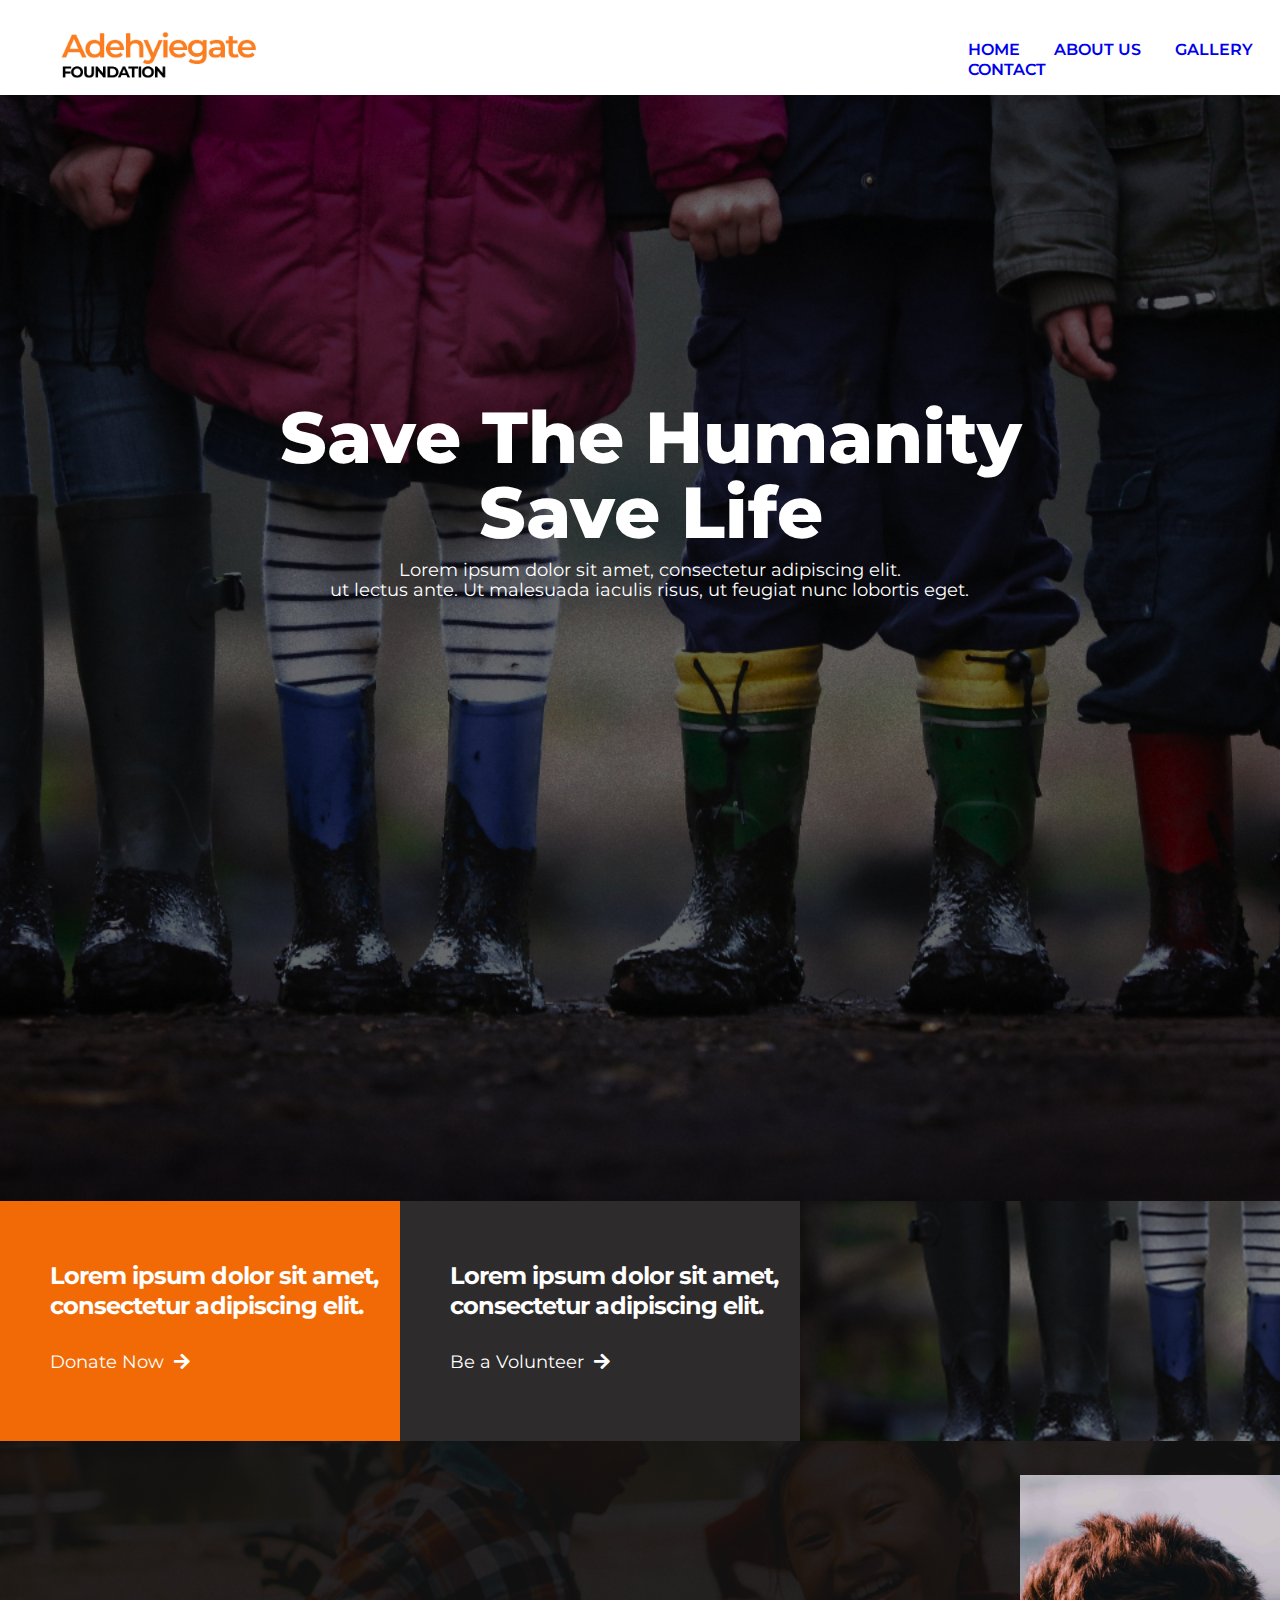
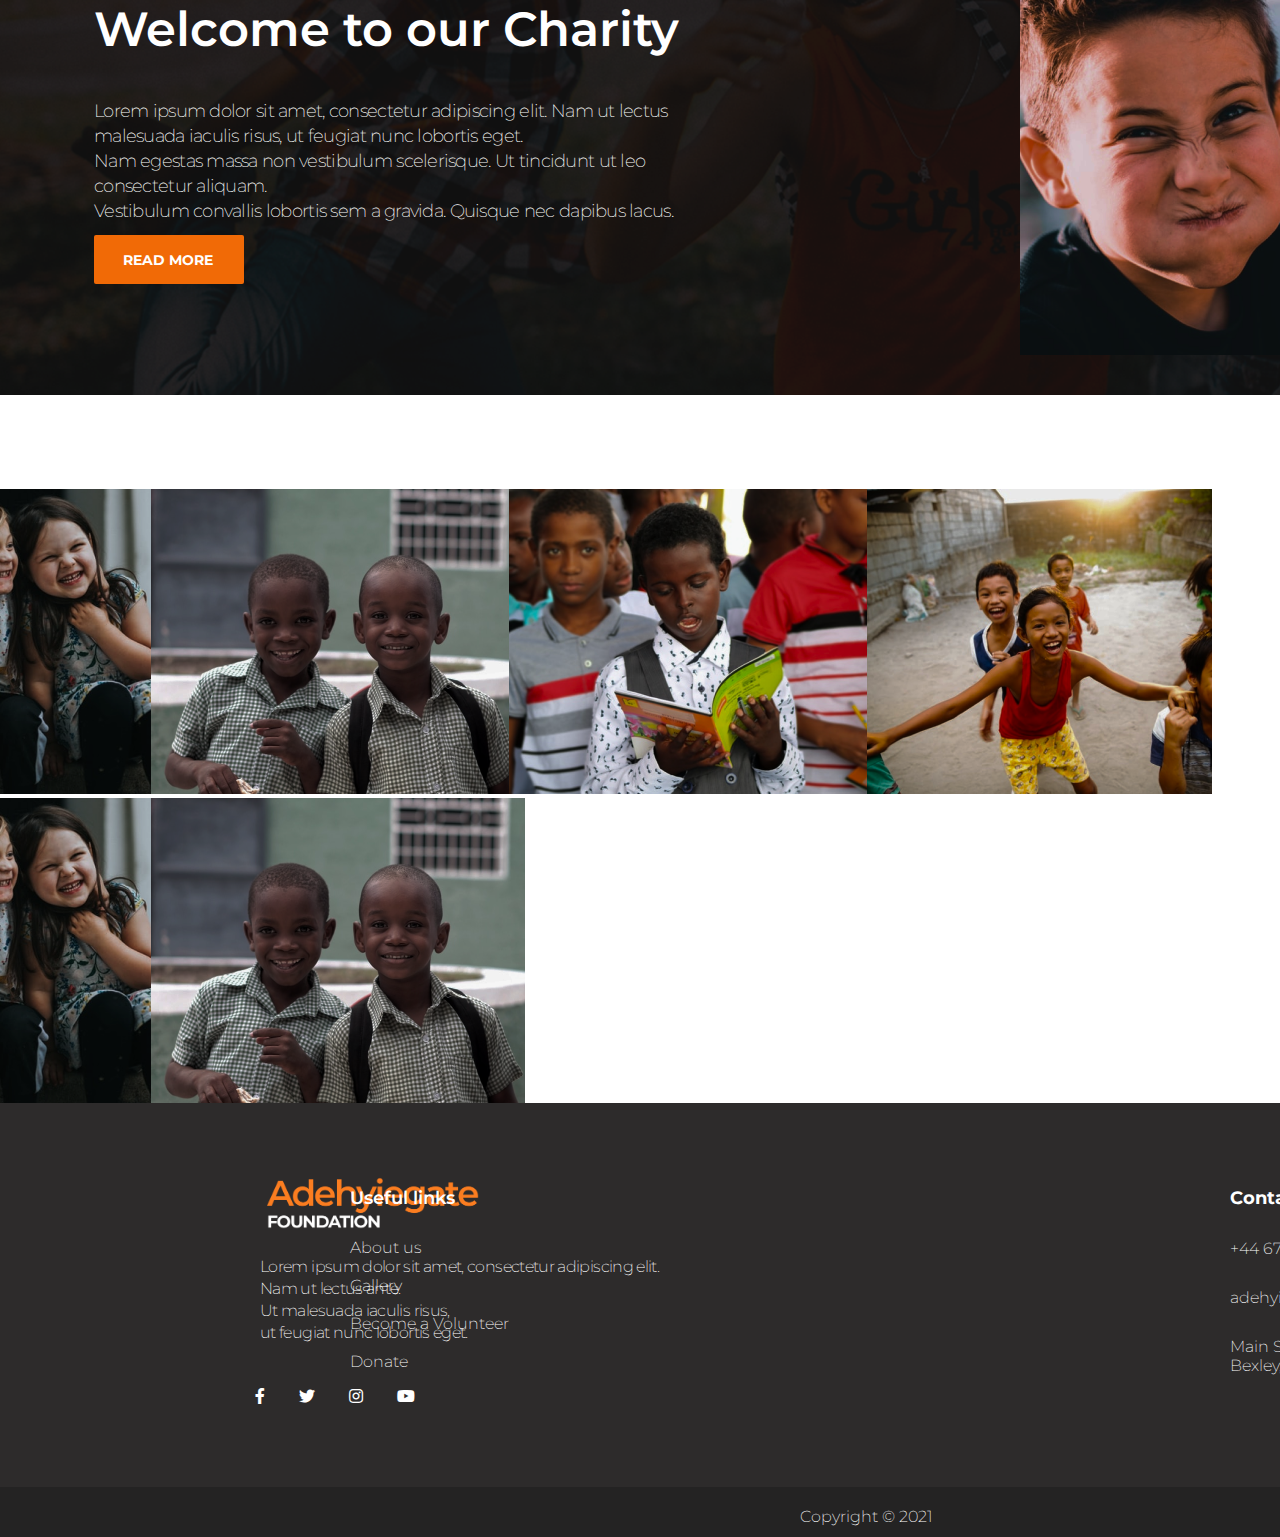
<file: index.html>
<!DOCTYPE html>
<html lang="en">

<head>
    <meta http-equiv="Content-Type" content="text/html; charset=utf-8" />
    <meta name="description" content="" />
    <meta name="author" content="" />
    <meta name="viewport" content="user-scalable=no, initial-scale=1.0, maximum-scale=1.0, minimum-scale=1.0, width=device-width" />
    <title></title>
    <link href="css/style.css" rel="stylesheet" />
    <link rel="stylesheet" href="css/all.min.css">
    <link href="https://fonts.googleapis.com/css2?family=Montserrat:wght@200;400;500;600&display=swap" rel="stylesheet">
</head>

<body>
    <div id="header">
        <div class="header-logo">
            <img src="/images/AF LOGO.png" alt=""></img>
        </div>
        <div id="nav-bar">
            <!-- <div class="menu"><i class="fas fa-bars"></i></div> -->
            <ul class="nav-bar-items">
                <a href="index.html">
                    <li>HOME</li>
                </a>
                <a href="about.html">
                    <li>ABOUT US</li>
                </a>
                <a href="gallery.html">
                    <li>GALLERY</li>
                </a>
                <a href="contact.html">
                    <li>CONTACT</li>
                </a>
            </ul>
        </div>
    </div>

    <div id="banner">
        <div class="banner-content">
            <h1>Save The Humanity <br> Save Life</h1>
            <p>Lorem ipsum dolor sit amet, consectetur adipiscing elit.<br> ut lectus ante. Ut malesuada iaculis risus, ut feugiat nunc lobortis eget. </p>
            <img src="/images/bg.png" alt=""></img>
        </div>

    </div>
    <div id="mid-banner">
        <div class="box-1">
            <h1>Lorem ipsum dolor sit amet, consectetur adipiscing elit.</h1>
            <a href="donate.html">
                <h2>Donate Now<i class="fas fa-arrow-right"></i></h2>
            </a>
        </div>
        <div class="box-2">
            <h1>Lorem ipsum dolor sit amet, consectetur adipiscing elit.</h1>
            <a href="volunteer.html">
                <h2>Be a Volunteer<i class="fas fa-arrow-right"></i></h2>
            </a>
        </div>
        <div class="box-3">
            <img src="/images/small_bg.png" alt=""></img>
        </div>
    </div>
    <div id="mid-section">
        <div class="mid-section-content">
            <img src="/images/in_bg.png" alt=""></img>
        </div>
        <div class="mid-section-text">
            <h1>Welcome to our Charity</h1>
            <p>Lorem ipsum dolor sit amet, consectetur adipiscing elit. Nam ut lectus <br> malesuada iaculis risus, ut feugiat nunc lobortis eget.
                <br>Nam egestas massa non vestibulum scelerisque. Ut tincidunt ut leo consectetur aliquam. <br>Vestibulum convallis lobortis sem a gravida. Quisque nec dapibus lacus. </p>
        </div>
        <div class="read-more-button">
            <a href="">READ MORE</a>
        </div>
    </div>
    <div id="gallery">
        <div class="gallery-holder">
            <img src="/images/1.png" alt=""></img>
            <img src="/images/2.png" alt=""></img>
            <img src="/images/3.png" alt=""></img>
            <img src="/images/4.png" alt=""></img>
            <img src="/images/1.png" alt=""></img>
            <img src="/images/2.png" alt=""></img>
        </div>
    </div>

    <div id="footer">
        <div class="footer-content">
            <img src="/images/AF LOGO 1.png" alt=""></img>
            <p>Lorem ipsum dolor sit amet, consectetur adipiscing elit.<br> Nam ut lectus ante.<br> Ut malesuada iaculis risus, <br>ut feugiat nunc lobortis eget.</p>
        </div>
        <div class="footer-social">
            <a href=""><i class="fab fa-facebook-f"></i></a>
            <a href=""><i class="fab fa-twitter"></i></a>
            <a href=""><i class="fab fa-instagram"></i></a>
            <a href=""><i class="fab fa-youtube"></i></a>
        </div>
        <div id="links">
            <h1>Useful links</h1>
            <ul class="link-items">
                <a href="about.html">
                    <li>About us</li>
                </a>
                <a href="gallery.html">
                    <li>Gallery</li>
                </a>
                <a href="volunteer.html">
                    <li>Become a Volunteer</li>
                </a>
                <a href="donate.html">
                    <li>Donate</li>
                </a>
            </ul>
        </div>
        <div id="contact">
            <h1>Contact</h1>
            <div class="contact-items">
                <p>+44 6789 0000 11 781</p>
                <p>adehyiegate@gmail.com</p>
                <p>Main Str. no 67-687,<br> Bexley, Greenwich</p>
            </div>
        </div>
        <div class="copyright">
            <h1>Copyright © 2021</h1>
        </div>
    </div>


</body>

</html>
</file>
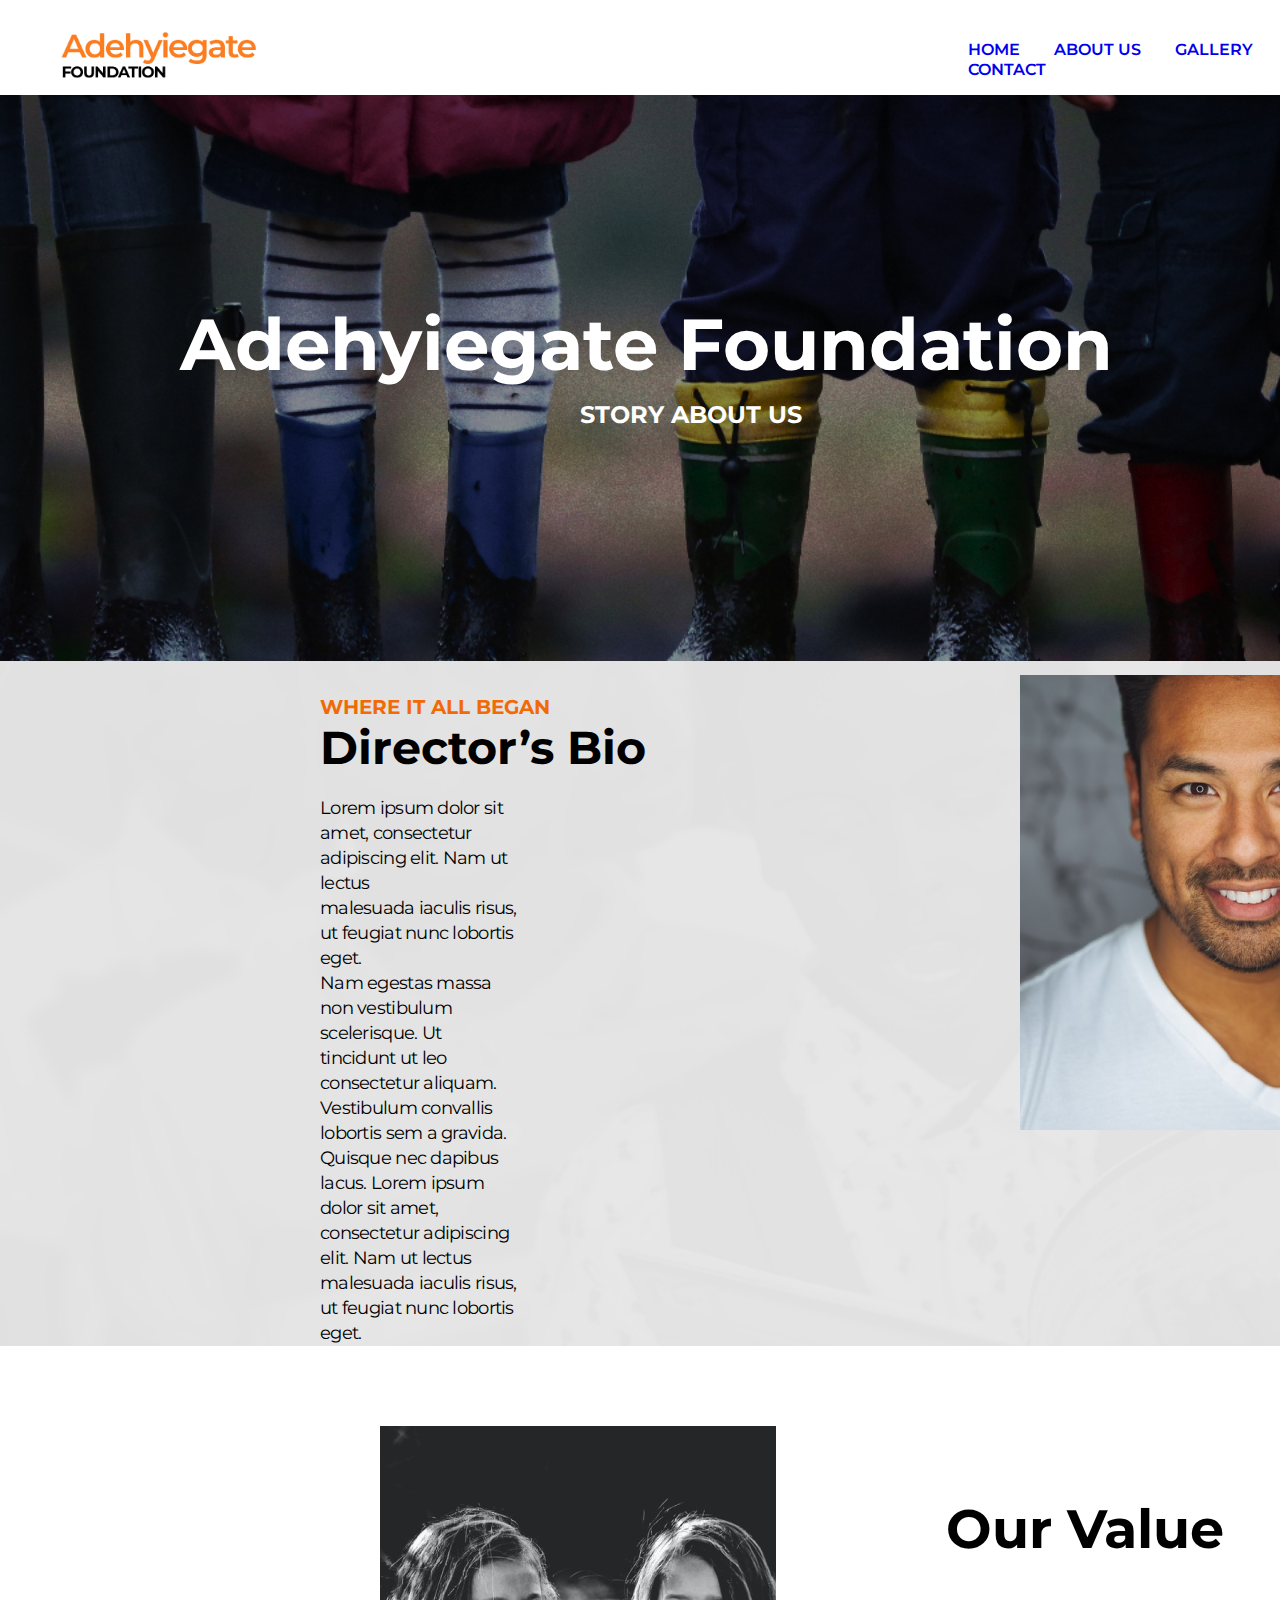
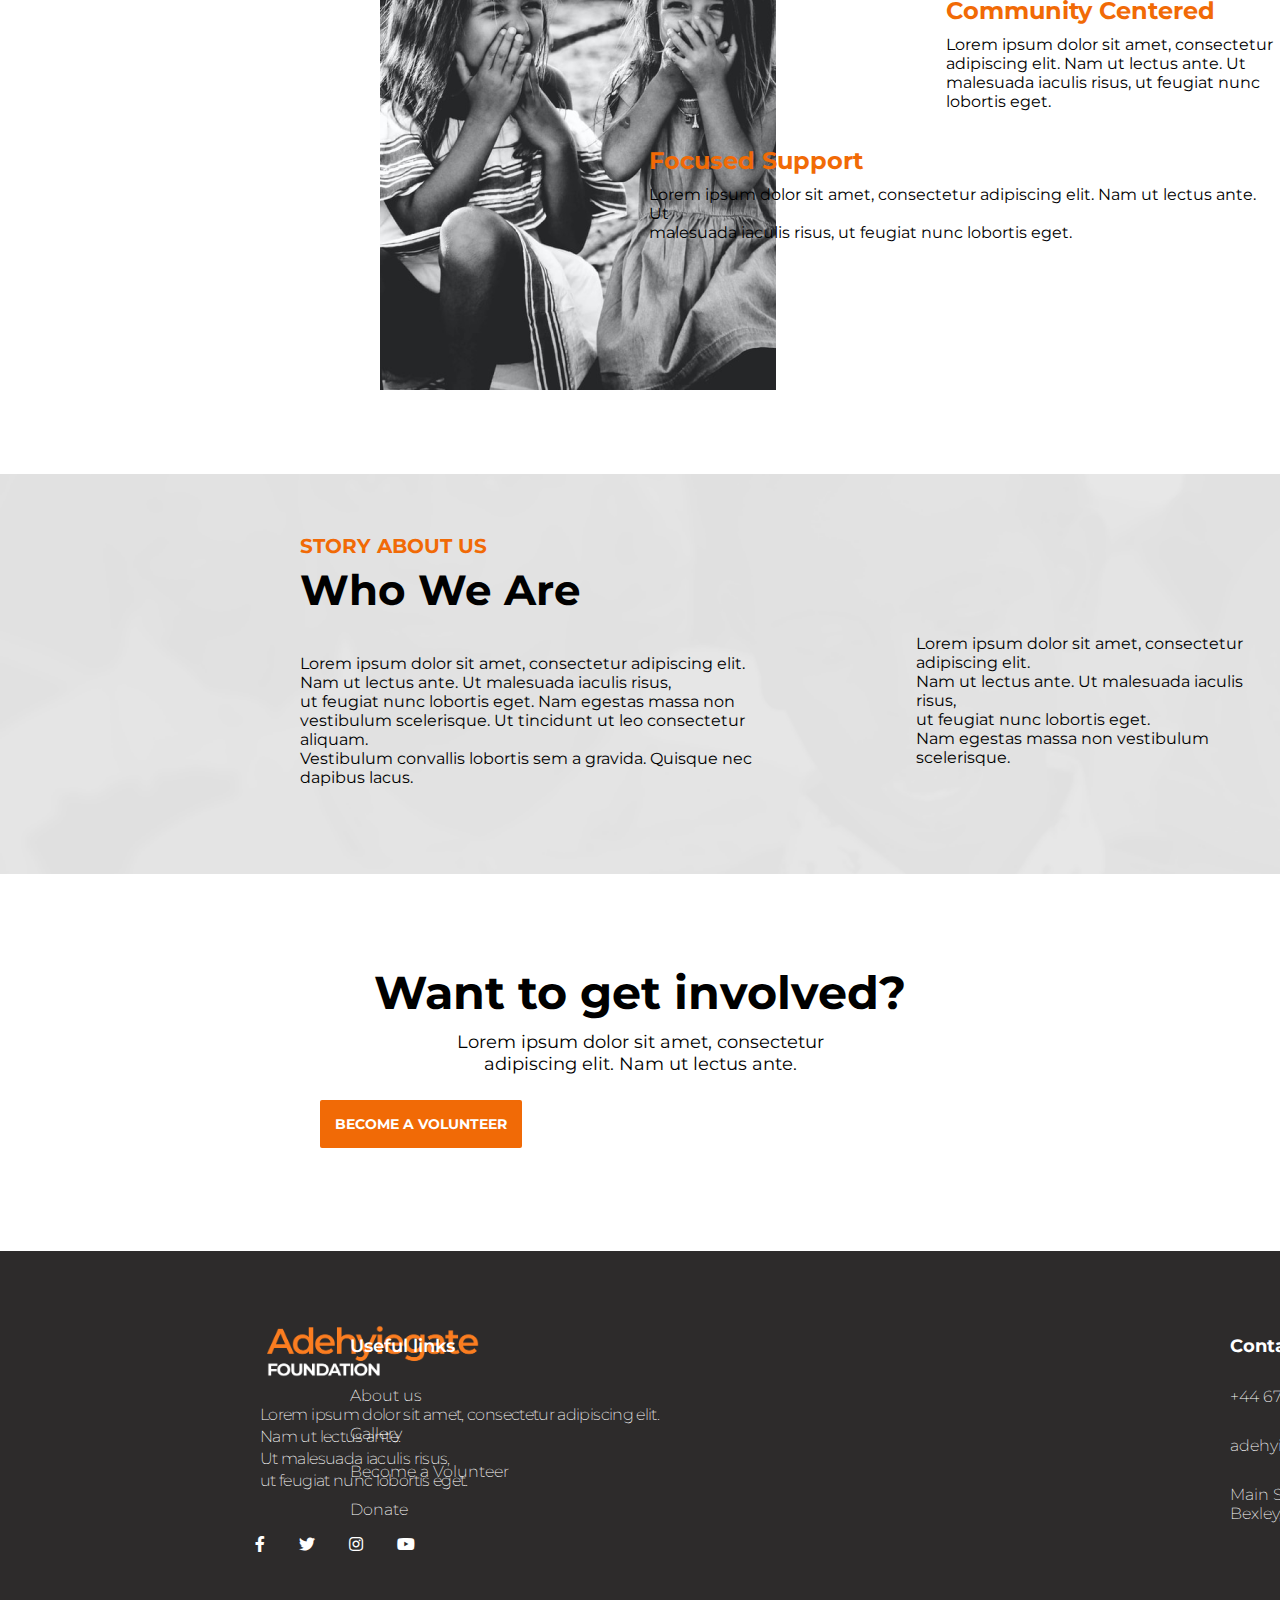
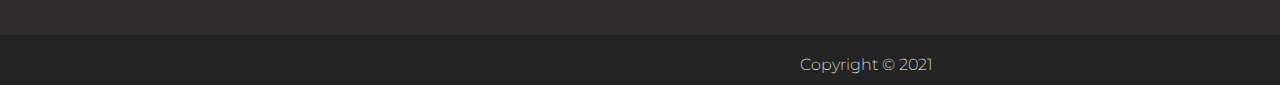
<file: about.html>
<!DOCTYPE html>
<html lang="en">

<head>
    <meta http-equiv="Content-Type" content="text/html; charset=utf-8" />
    <meta name="description" content="" />
    <meta name="author" content="" />
    <meta name="viewport" content="user-scalable=no, initial-scale=1.0, maximum-scale=1.0, minimum-scale=1.0, width=device-width" />
    <title></title>
    <link href="css/style.css" rel="stylesheet" />
    <link rel="stylesheet" href="css/all.min.css">
    <link href="https://fonts.googleapis.com/css2?family=Montserrat:wght@200;400;500;600&display=swap" rel="stylesheet">
</head>

<body>
    <div id="header">
        <div class="header-logo">
            <img src="/images/AF LOGO.png" alt=""></img>
        </div>
        <div id="nav-bar">
            <!-- <i class="fas fa-bars"></i> -->
            <ul class="nav-bar-items">
                <a href="index.html">
                    <li>HOME</li>
                </a>
                <a href="about.html">
                    <li>ABOUT US</li>
                </a>
                <a href="gallery.html">
                    <li>GALLERY</li>
                </a>
                <a href="contact.html">
                    <li>CONTACT</li>
                </a>
            </ul>
        </div>
    </div>

    <div id="banner">
        <div class="about-content">
            <h1>Adehyiegate Foundation</h1>
            <p>STORY ABOUT US</p>
            <img src="/images/about cover.png" alt=""></img>
        </div>
    </div>
    <div id="about-mid-section">
        <div class="about-mid-section-content">
            <img src="/images/director image.png" alt="">
        </div>
        <div class="about-mid-section-text">
            <h1>WHERE IT ALL BEGAN</h1>
            <h2>Director’s Bio</h2>
            <p>Lorem ipsum dolor sit amet, consectetur adipiscing elit. Nam ut lectus <br> malesuada iaculis risus, ut feugiat nunc lobortis eget.
                <br>Nam egestas massa non vestibulum scelerisque. Ut tincidunt ut leo consectetur aliquam. <br>Vestibulum convallis lobortis sem a gravida. Quisque nec dapibus lacus. Lorem ipsum dolor sit amet, consectetur adipiscing elit. Nam ut lectus
                <br> malesuada iaculis risus, ut feugiat nunc lobortis eget.
            </p>
        </div>
    </div>
    <div id="values">
        <div class="values-content">
            <img src="/images/value.png" alt="">
        </div>
        <div class="values-content-text">
            <h1>Our Value</h1>
        </div>
        <div class="values-content-text-1">
            <h1>Community Centered</h1>
            <p>Lorem ipsum dolor sit amet, consectetur adipiscing elit. Nam ut lectus ante. Ut <br>malesuada iaculis risus, ut feugiat nunc lobortis eget. </p>
        </div>
        <div class="values-content-text-2">
            <h1>Focused Support</h1>
            <p>Lorem ipsum dolor sit amet, consectetur adipiscing elit. Nam ut lectus ante. Ut <br>malesuada iaculis risus, ut feugiat nunc lobortis eget. </p>
        </div>
    </div>
    <div id="story">
        <div class="story-content">
            <h1>STORY ABOUT US</h1>
            <h2>Who We Are</h2>
        </div>
        <div class="story-content-text-1">
            <p>Lorem ipsum dolor sit amet, consectetur adipiscing elit. <br>Nam ut lectus ante. Ut malesuada iaculis risus, <br>ut feugiat nunc lobortis eget. Nam egestas massa non <br>vestibulum scelerisque. Ut tincidunt ut leo consectetur aliquam. <br>Vestibulum
                convallis lobortis sem a gravida. Quisque nec dapibus lacus. </p>
        </div>
        <div class="story-content-text-2">
            <p>Lorem ipsum dolor sit amet, consectetur adipiscing elit. <br>Nam ut lectus ante. Ut malesuada iaculis risus,<br> ut feugiat nunc lobortis eget. <br>Nam egestas massa non vestibulum scelerisque.</p>
        </div>
    </div>

    <div id=volunteer>
        <div class="volunteer-content">
            <h1>Want to get involved? </h1>
            <p>Lorem ipsum dolor sit amet, consectetur <br>adipiscing elit. Nam ut lectus ante. </p>
        </div>
        <div class="button">
            <a href="volunteer.html">BECOME A VOLUNTEER</a>
        </div>
    </div>
    <div id="footer">
        <div class="footer-content">
            <img src="/images/AF LOGO 1.png" alt=""></img>
            <p>Lorem ipsum dolor sit amet, consectetur adipiscing elit.<br> Nam ut lectus ante.<br> Ut malesuada iaculis risus, <br>ut feugiat nunc lobortis eget.</p>
        </div>
        <div class="footer-social">
            <a href=""><i class="fab fa-facebook-f"></i></a>
            <a href=""><i class="fab fa-twitter"></i></a>
            <a href=""><i class="fab fa-instagram"></i></a>
            <a href=""><i class="fab fa-youtube"></i></a>
        </div>
        <div id="links">
            <h1>Useful links</h1>
            <ul class="link-items">
                <a href="about.html">
                    <li>About us</li>
                </a>
                <a href="gallery.html">
                    <li>Gallery</li>
                </a>
                <a href="volunteer.html">
                    <li>Become a Volunteer</li>
                </a>
                <a href="donate.html">
                    <li>Donate</li>
                </a>
            </ul>
        </div>
        <div id="contact">
            <h1>Contact</h1>
            <div class="contact-items">
                <p>+44 6789 0000 11 781</p>
                <p>adehyiegate@gmail.com</p>
                <p>Main Str. no 67-687,<br> Bexley, Greenwich</p>
            </div>
        </div>
        <div class="copyright">
            <h1>Copyright © 2021</h1>
        </div>
    </div>
</body>

</html>
</file>
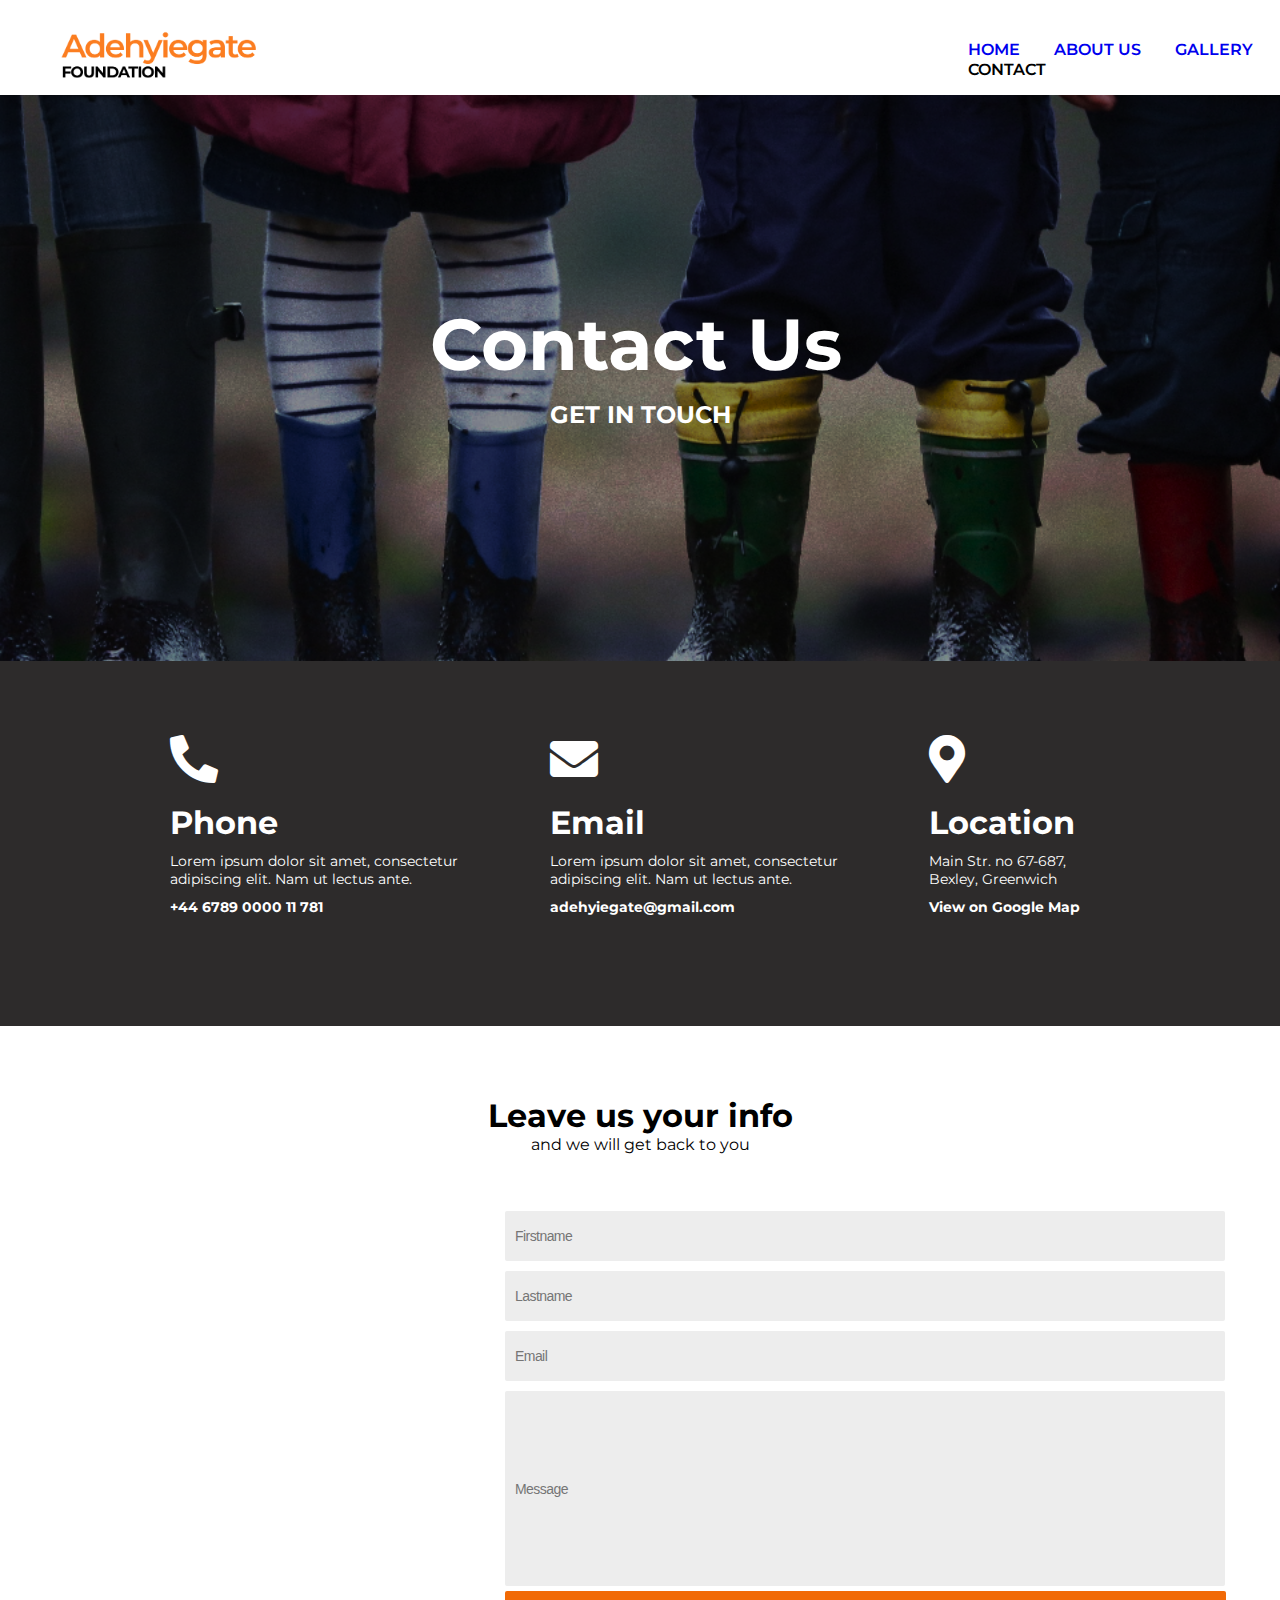
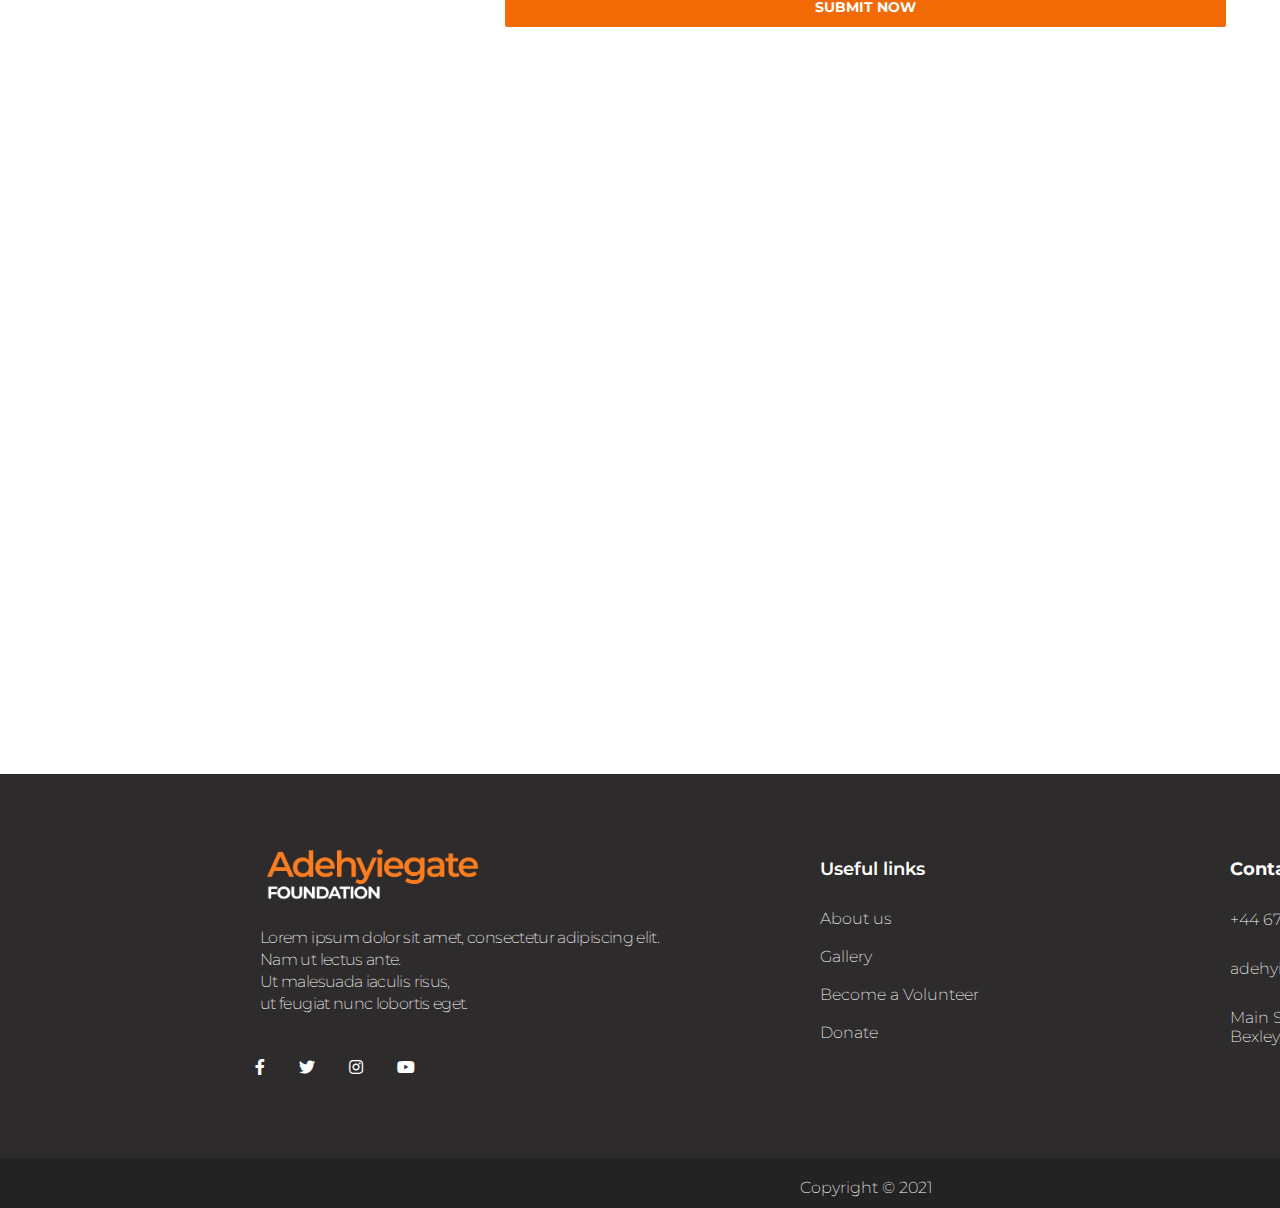
<file: contact.html>
<!DOCTYPE html>
<html lang="en">

<head>
    <meta http-equiv="Content-Type" content="text/html; charset=utf-8" />
    <meta name="description" content="" />
    <meta name="author" content="" />
    <meta name="viewport" content="user-scalable=no, initial-scale=1.0, maximum-scale=1.0, minimum-scale=1.0, width=device-width" />
    <title></title>
    <link href="css/style.css" rel="stylesheet" />
    <link rel="stylesheet" href="css/all.min.css">
    <link href="https://fonts.googleapis.com/css2?family=Montserrat:wght@200;400;500;600&display=swap" rel="stylesheet">
</head>

<body>
    <div id="header">
        <div class="header-logo">
            <img src="/images/AF LOGO.png" alt=""></img>
        </div>
        <div id="nav-bar">
            <!-- <i class="fas fa-bars"></i> -->
            <ul class="nav-bar-items">
                <a href="index.html">
                    <li>HOME</li>
                </a>
                <a href="about.html">
                    <li>ABOUT US</li>
                </a>
                <a href="gallery.html">
                    <li>GALLERY</li>
                </a>
                <a href="">
                    <li>CONTACT</li>
                </a>
            </ul>
        </div>
    </div>

    <div id="banner">
        <div class="contact-content">
            <h1>Contact Us</h1>
            <p>GET IN TOUCH</p>
            <img src="/images/about cover.png" alt=""></img>
        </div>
    </div>
    <div id="contact-card">
        <div class="contact-card-content">
            <div class="phone-content">
                <i class="fas fa-phone-alt"></i>
                <h1>Phone</h1>
                <p>Lorem ipsum dolor sit amet, consectetur<br> adipiscing elit. Nam ut lectus ante. </p>
                <h2>+44 6789 0000 11 781</h2>
            </div>
            <div class="email-content">
                <i class="fas fa-envelope"></i>
                <h1>Email</h1>
                <p>Lorem ipsum dolor sit amet, consectetur<br> adipiscing elit. Nam ut lectus ante. </p>
                <h2>adehyiegate@gmail.com</h2>
            </div>
            <div class="location-content">
                <i class="fas fa-map-marker-alt"></i>
                <h1>Location</h1>
                <p>Main Str. no 67-687,<br> Bexley, Greenwich </p>
                <h2>View on Google Map</h2>
            </div>
        </div>
    </div>
    <div id="form">
        <div class="form-heading">
            <h1>Leave us your info</h1>
            <p>and we will get back to you</p>
        </div>
        <div class="form-controls">
            <input type="text" name="firstname" id="" placeholder="Firstname">
            <input type="text" name="lastname" id="" placeholder="Lastname">
            <input type="text" name="email" id="" placeholder="Email">
            <input type="textbox" name="message" id="" placeholder="Message">
            <a href="" class="submit-btn">SUBMIT NOW</a>
        </div>
    </div>
    <div id="map">
        <div class="map-holder">
            <iframe src="https://www.google.com/maps/embed?pb=!1m18!1m12!1m3!1d19875.24320008512!2d-0.012965001191724059!3d51.487427669364706!2m3!1f0!2f0!3f0!3m2!1i1024!2i768!4f13.1!3m3!1m2!1s0x47d8a9cea79975f3%3A0x1470a7a162e4ca6c!2sGreenwich%2C%20London%2C%20UK!5e0!3m2!1sen!2sgh!4v1622457104055!5m2!1sen!2sgh"
                width="1920" height="650" style="border:0;" allowfullscreen="" loading="lazy"></iframe>
            <div id="footer">
                <div class="footer-content">
                    <img src="/images/AF LOGO 1.png" alt=""></img>
                    <p>Lorem ipsum dolor sit amet, consectetur adipiscing elit.<br> Nam ut lectus ante.<br> Ut malesuada iaculis risus, <br>ut feugiat nunc lobortis eget.</p>
                </div>
                <div class="footer-social">
                    <a href=""><i class="fab fa-facebook-f"></i></a>
                    <a href=""><i class="fab fa-twitter"></i></a>
                    <a href=""><i class="fab fa-instagram"></i></a>
                    <a href=""><i class="fab fa-youtube"></i></a>
                </div>
                <div id="contact-links">
                    <h1>Useful links</h1>
                    <ul class="contact-link-items">
                        <a href="about.html">
                            <li>About us</li>
                        </a>
                        <a href="gallery.html">
                            <li>Gallery</li>
                        </a>
                        <a href="volunteer.html">
                            <li>Become a Volunteer</li>
                        </a>
                        <a href="donate.html">
                            <li>Donate</li>
                        </a>
                    </ul>
                </div>
                <div id="contact">
                    <h1>Contact</h1>
                    <div class="contact-items">
                        <p>+44 6789 0000 11 781</p>
                        <p>adehyiegate@gmail.com</p>
                        <p>Main Str. no 67-687,<br> Bexley, Greenwich</p>
                    </div>
                </div>
                <div class="copyright">
                    <h1>Copyright © 2021</h1>
                </div>
            </div>
        </div>

    </div>

</body>

</html>
</file>
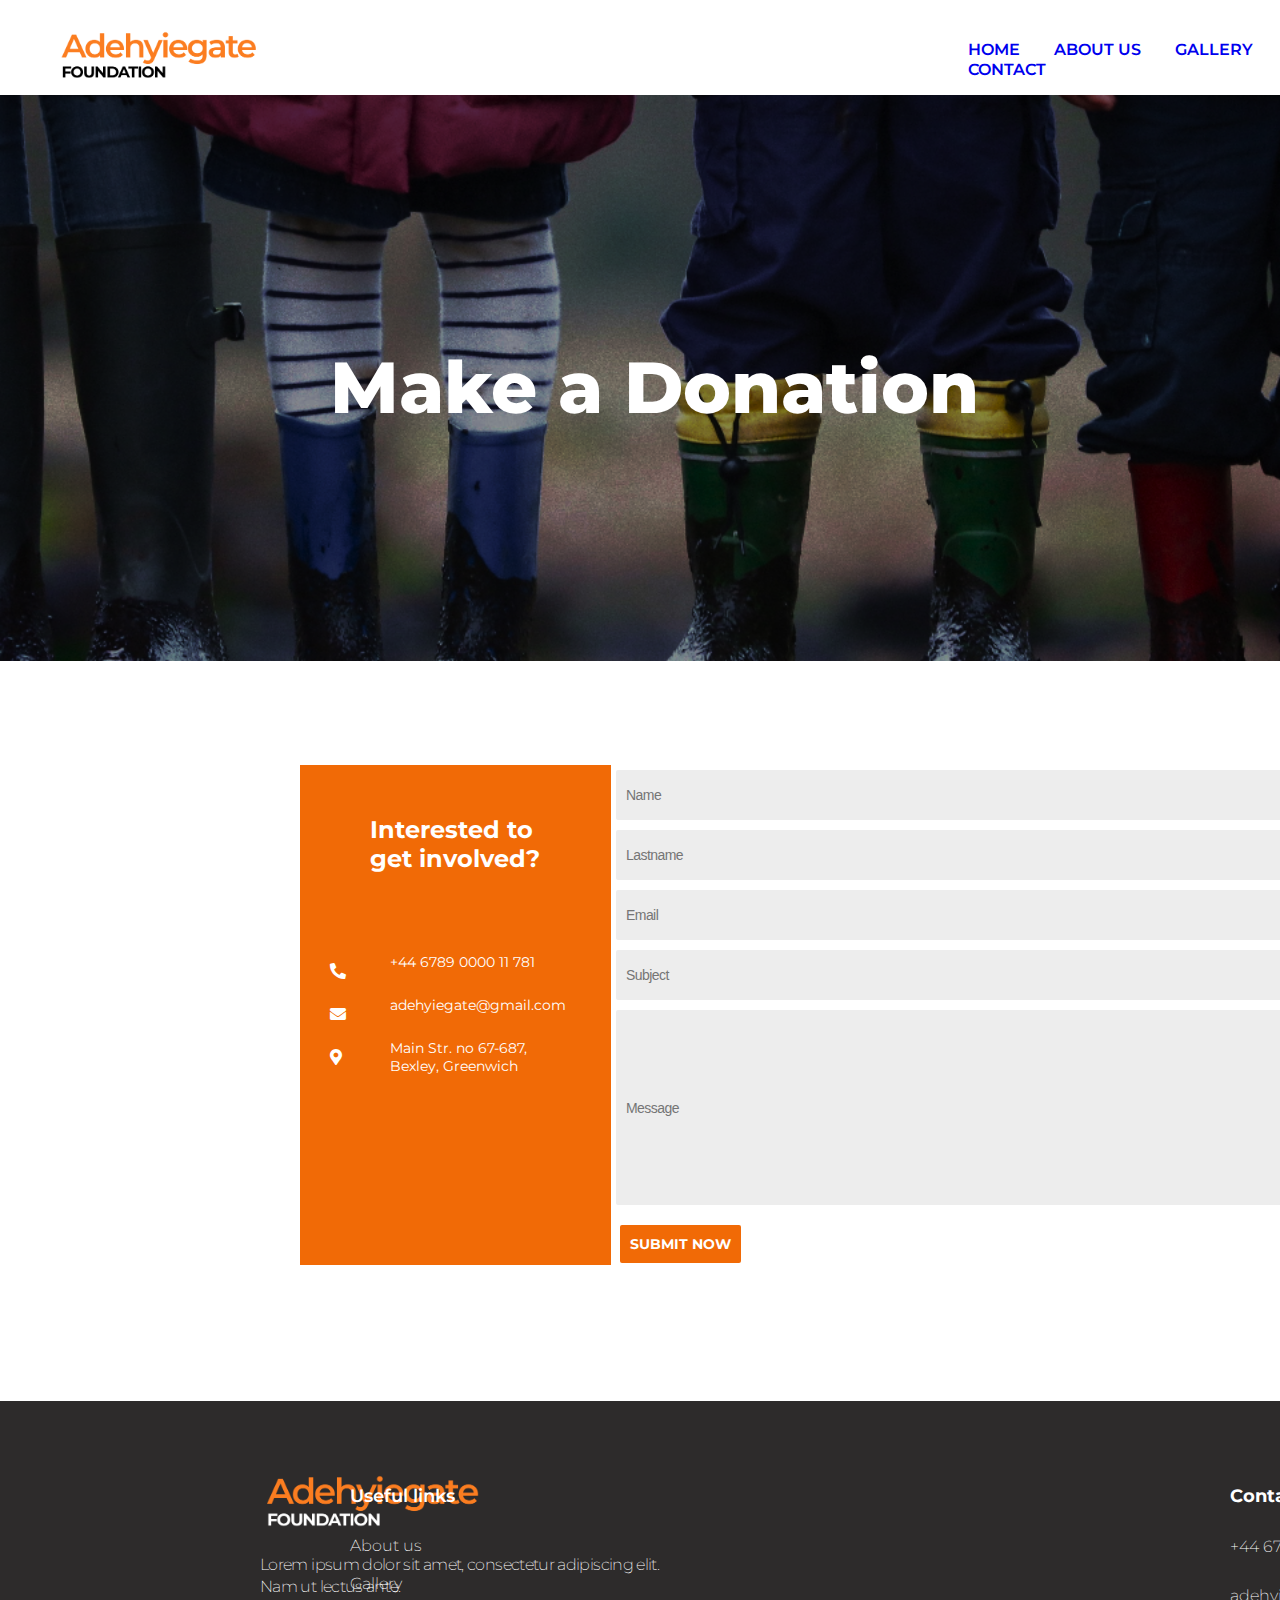
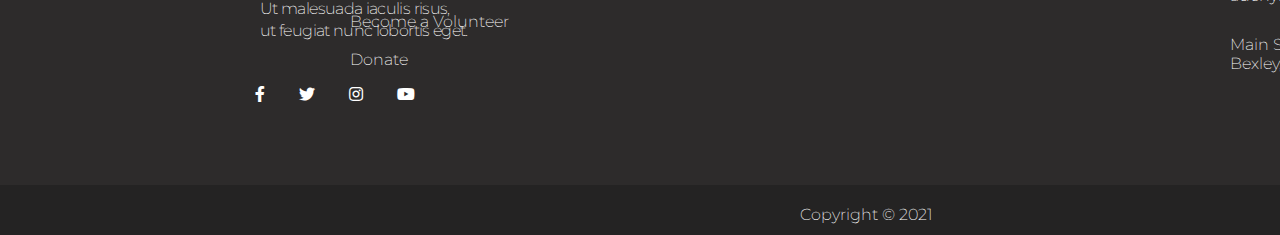
<file: donate.html>
<!DOCTYPE html>
<html lang="en">

<head>
    <meta http-equiv="Content-Type" content="text/html; charset=utf-8" />
    <meta name="description" content="" />
    <meta name="author" content="" />
    <meta name="viewport" content="user-scalable=no, initial-scale=1.0, maximum-scale=1.0, minimum-scale=1.0, width=device-width" />
    <title></title>
    <link href="css/style.css" rel="stylesheet" />
    <link rel="stylesheet" href="css/all.min.css">
    <link href="https://fonts.googleapis.com/css2?family=Montserrat:wght@200;400;500;600&display=swap" rel="stylesheet">
</head>

<body>
    <div id="header">
        <div class="header-logo">
            <img src="/images/AF LOGO.png" alt=""></img>
        </div>
        <div id="nav-bar">
            <!-- <i class="fas fa-bars"></i> -->
            <ul class="nav-bar-items">
                <a href="index.html">
                    <li>HOME</li>
                </a>
                <a href="about.html">
                    <li>ABOUT US</li>
                </a>
                <a href="gallery.html">
                    <li>GALLERY</li>
                </a>
                <a href="contact.html">
                    <li>CONTACT</li>
                </a>
            </ul>
        </div>
    </div>

    <div id="banner">
        <div class="donate-content">
            <h1>Make a Donation</h1>
            <img src="/images/about cover.png" alt=""></img>
        </div>
    </div>

    <div id="email-form">
        <div class="email-form-content-1">
            <h1>Interested to<br>get involved?</h1>
            <i class="fas fa-phone-alt fa"></i>
            <p>+44 6789 0000 11 781</p>
            <i class="fas fa-envelope fa"></i>
            <p>adehyiegate@gmail.com</p>
            <i class="fas fa-map-marker-alt fa"></i>
            <p>Main Str. no 67-687,<br> Bexley, Greenwich</p>
        </div>
        <div class="email-form-content-2">
            <input type="text" name="name" id="" placeholder="Name">
            <input type="text" name="lastname" id="" placeholder="Lastname">
            <input type="text" name="email" id="" placeholder="Email">
            <input type="text" name="subject" id="" placeholder="Subject">
            <input type="textbox" name="message" id="" placeholder="Message" class="input">

        </div>
        <a href="" class="email-btn">SUBMIT NOW</a>
    </div>
    <div id="footer">
        <div class="footer-content">
            <img src="/images/AF LOGO 1.png" alt=""></img>
            <p>Lorem ipsum dolor sit amet, consectetur adipiscing elit.<br> Nam ut lectus ante.<br> Ut malesuada iaculis risus, <br>ut feugiat nunc lobortis eget.</p>
        </div>
        <div class="footer-social">
            <a href=""><i class="fab fa-facebook-f"></i></a>
            <a href=""><i class="fab fa-twitter"></i></a>
            <a href=""><i class="fab fa-instagram"></i></a>
            <a href=""><i class="fab fa-youtube"></i></a>
        </div>
        <div id="links">
            <h1>Useful links</h1>
            <ul class="link-items">
                <a href="about.html">
                    <li>About us</li>
                </a>
                <a href="gallery.html">
                    <li>Gallery</li>
                </a>
                <a href="volunteer.html">
                    <li>Become a Volunteer</li>
                </a>
                <a href="donate.html">
                    <li>Donate</li>
                </a>
            </ul>
        </div>
        <div id="contact">
            <h1>Contact</h1>
            <div class="contact-items">
                <p>+44 6789 0000 11 781</p>
                <p>adehyiegate@gmail.com</p>
                <p>Main Str. no 67-687,<br> Bexley, Greenwich</p>
            </div>
        </div>
        <div class="copyright">
            <h1>Copyright © 2021</h1>
        </div>
    </div>

</body>

</html>
</file>
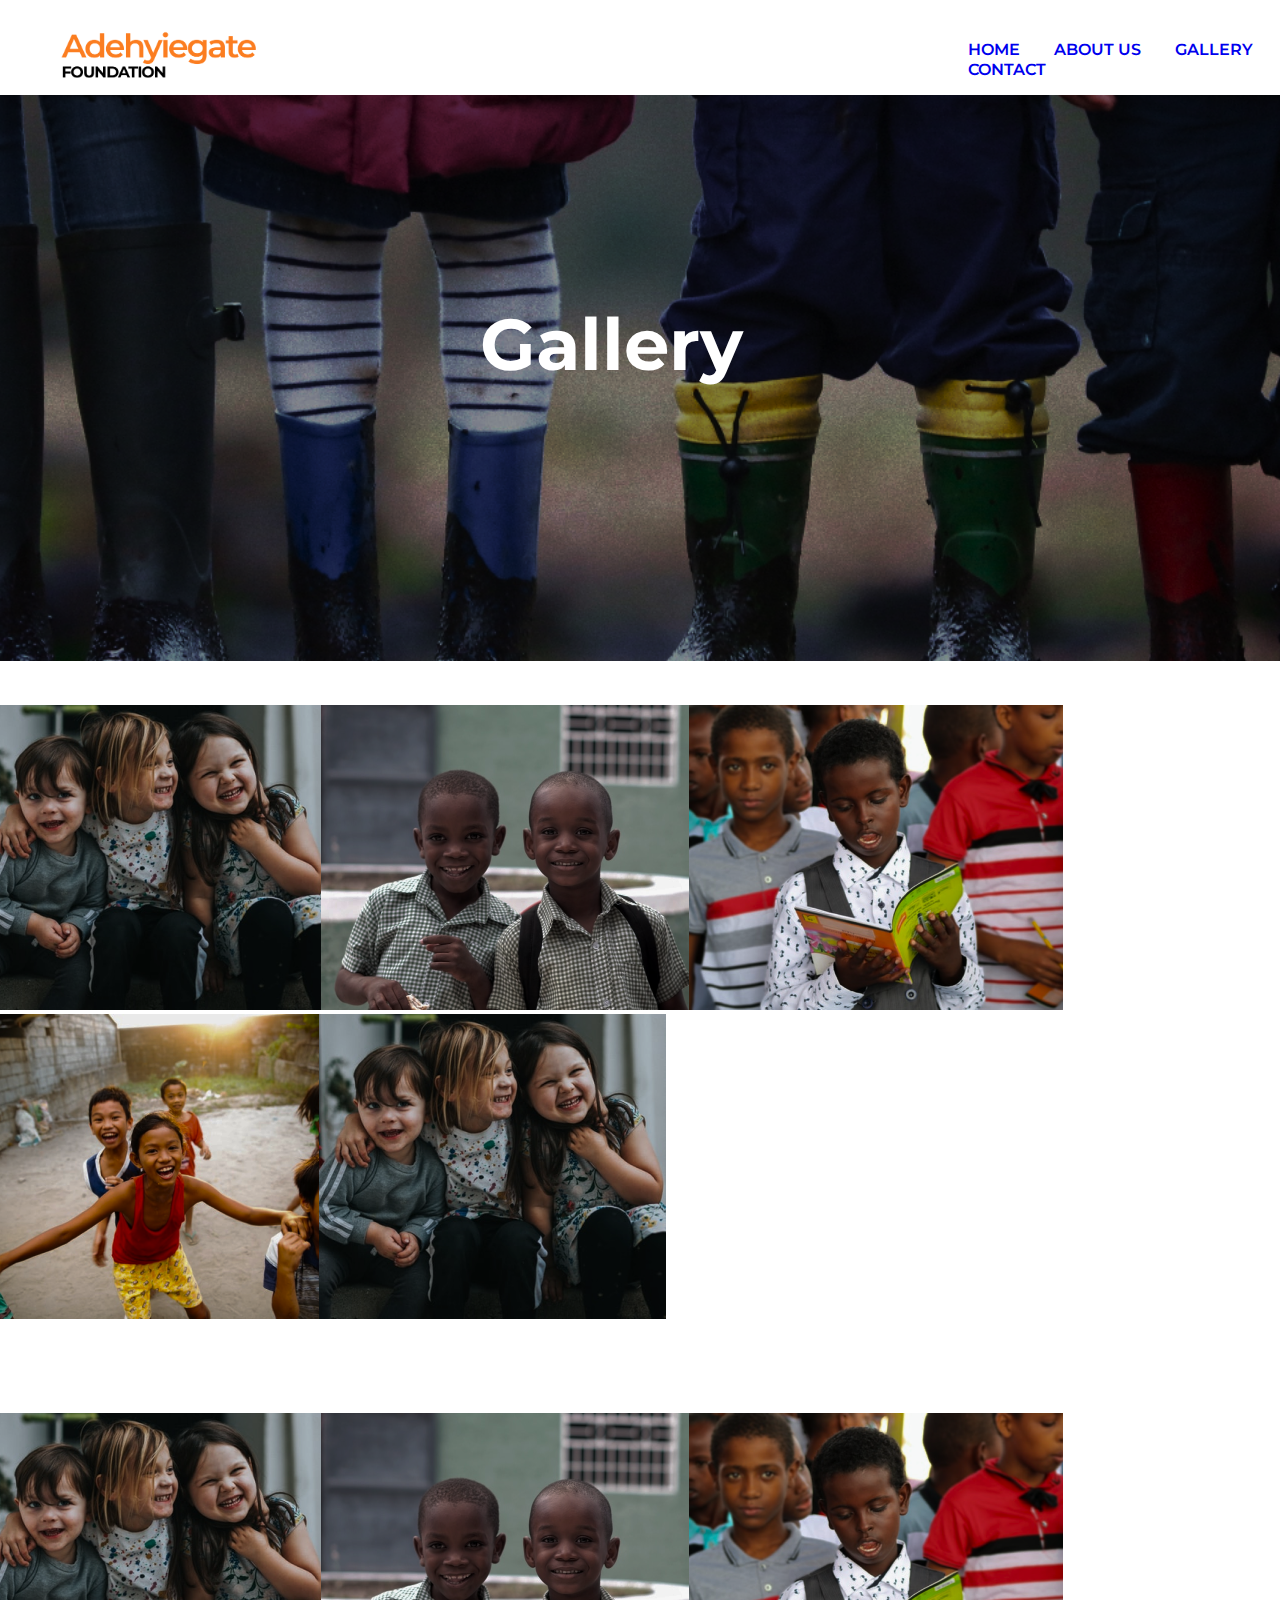
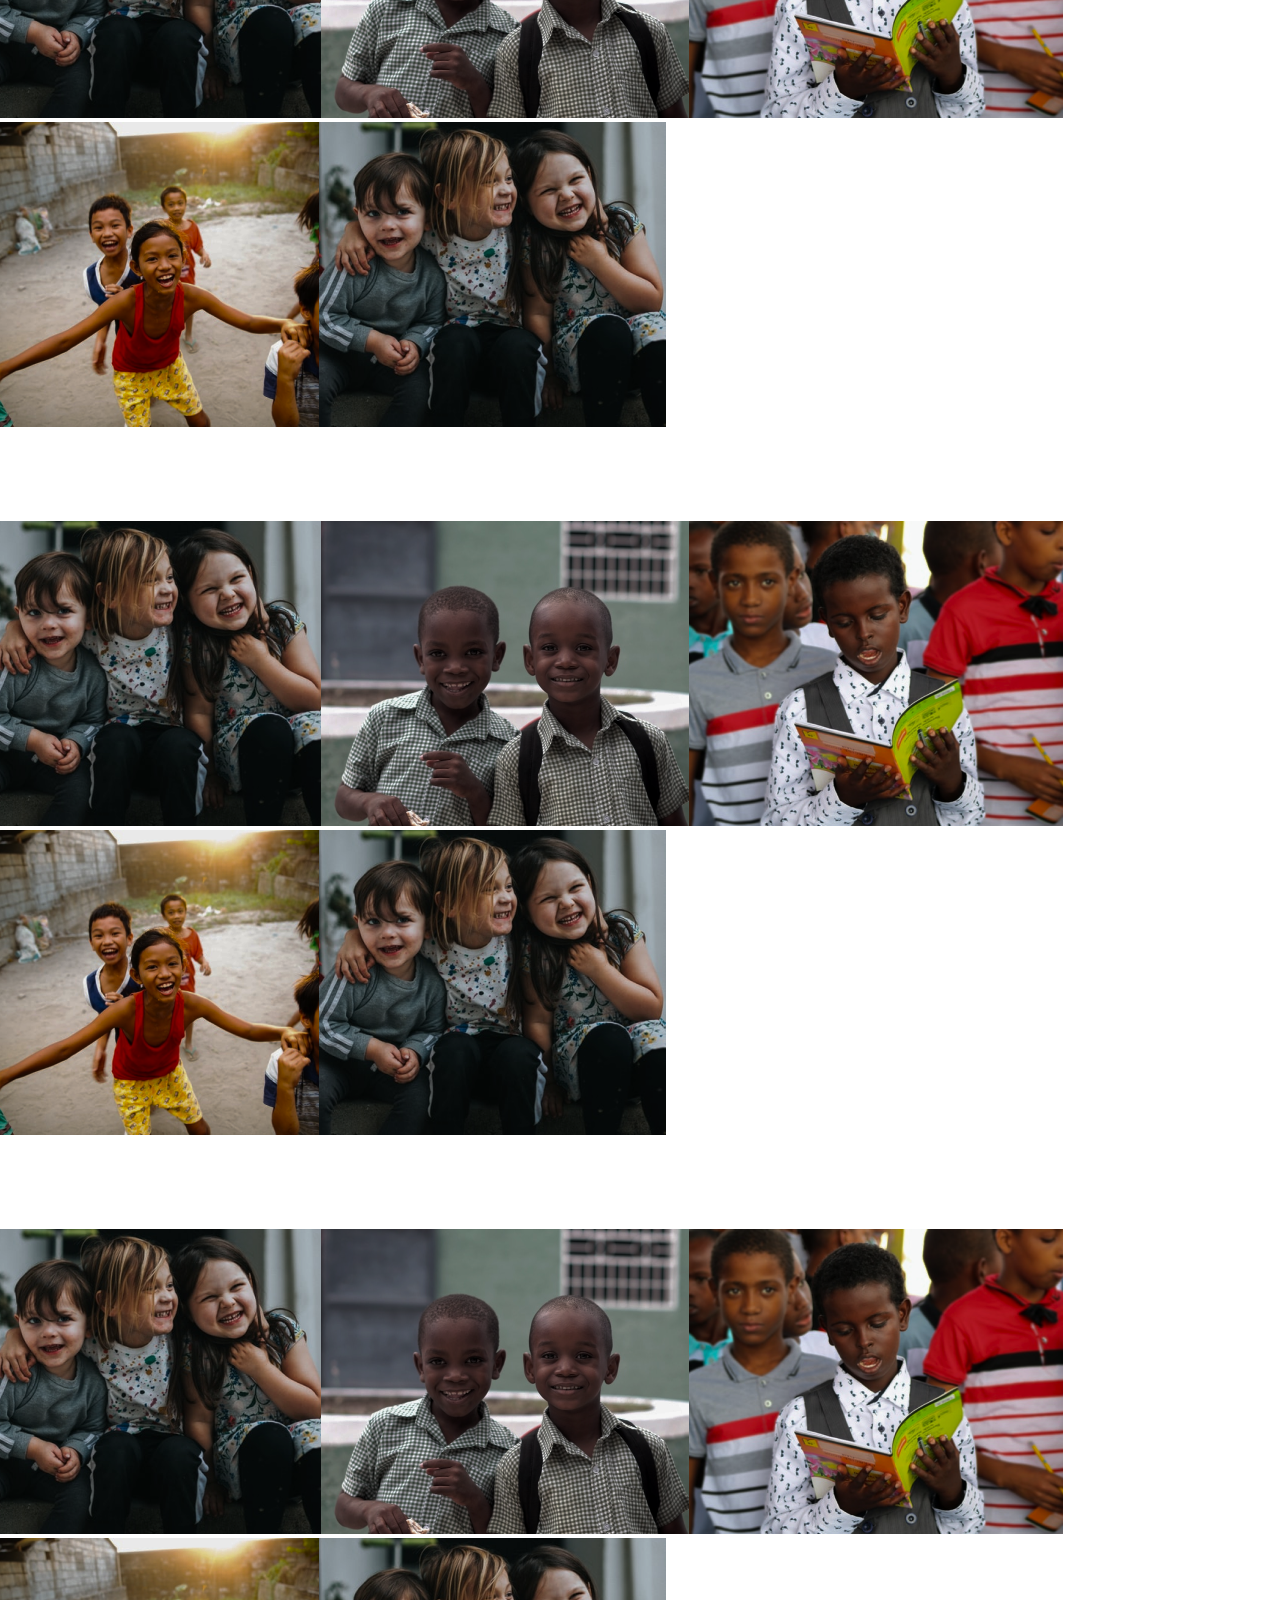
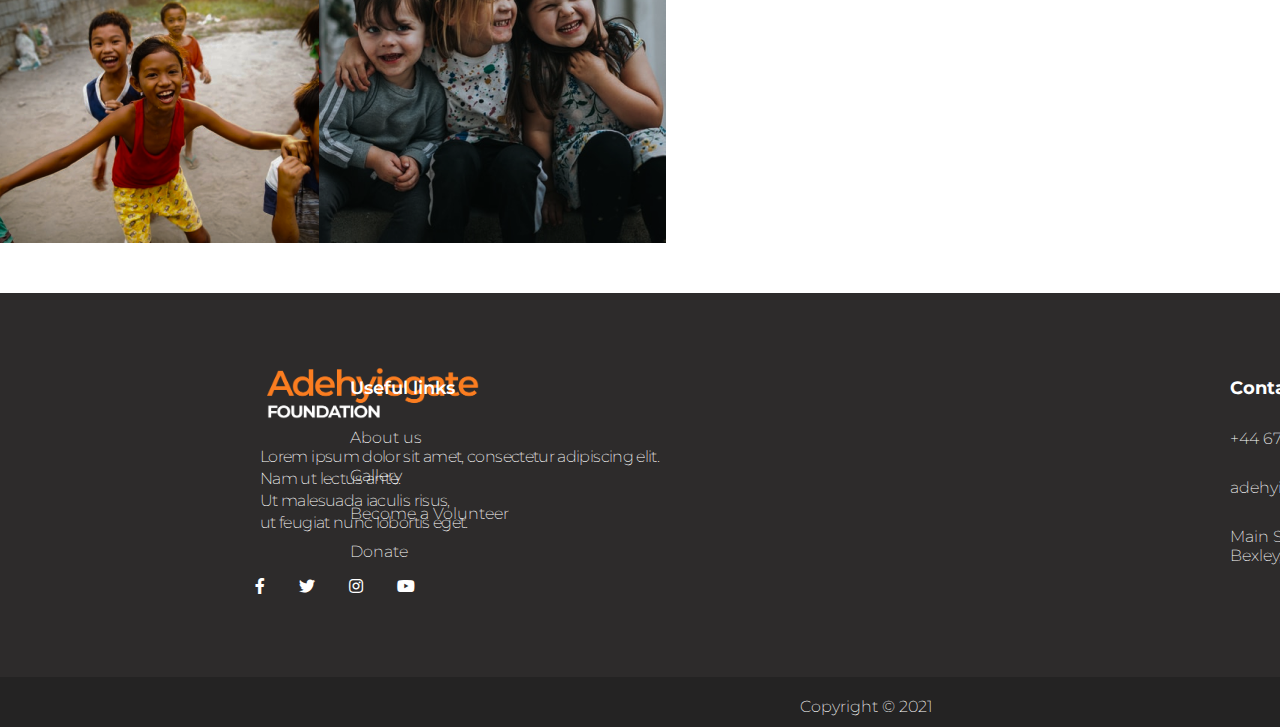
<file: gallery.html>
<!DOCTYPE html>
<html lang="en">

<head>
    <meta http-equiv="Content-Type" content="text/html; charset=utf-8" />
    <meta name="description" content="" />
    <meta name="author" content="" />
    <meta name="viewport" content="user-scalable=no, initial-scale=1.0, maximum-scale=1.0, minimum-scale=1.0, width=device-width" />
    <title></title>
    <link href="css/style.css" rel="stylesheet" />
    <link rel="stylesheet" href="css/all.min.css">
    <link href="https://fonts.googleapis.com/css2?family=Montserrat:wght@200;400;500;600&display=swap" rel="stylesheet">
</head>

<body>
    <div id="header">
        <div class="header-logo">
            <img src="/images/AF LOGO.png" alt=""></img>
        </div>
        <div id="nav-bar">
            <!-- <i class="fas fa-bars"></i> -->
            <ul class="nav-bar-items">
                <a href="index.html">
                    <li>HOME</li>
                </a>
                <a href="about.html">
                    <li>ABOUT US</li>
                </a>
                <a href="gallery.html">
                    <li>GALLERY</li>
                </a>
                <a href="contact.html">
                    <li>CONTACT</li>
                </a>
            </ul>
        </div>
    </div>
    <div id="banner">
        <div class="gallery-content">
            <h1>Gallery</h1>
            <img src="/images/about cover.png" alt=""></img>
        </div>
    </div>
    <div id="images">
        <div class="images-holder">
            <img src="/images/1.png" alt="">
            <img src="/images/2.png" alt="">
            <img src="/images/3.png" alt="">
            <img src="/images/4.png" alt="">
            <img src="/images/1.png" alt="">
        </div>
    </div>
    <div class="images-holder">
        <img src="/images/1.png" alt="">
        <img src="/images/2.png" alt="">
        <img src="/images/3.png" alt="">
        <img src="/images/4.png" alt="">
        <img src="/images/1.png" alt="">
    </div>
    <div class="images-holder">
        <img src="/images/1.png" alt="">
        <img src="/images/2.png" alt="">
        <img src="/images/3.png" alt="">
        <img src="/images/4.png" alt="">
        <img src="/images/1.png" alt="">
    </div>
    <div class="images-holder">
        <img src="/images/1.png" alt="">
        <img src="/images/2.png" alt="">
        <img src="/images/3.png" alt="">
        <img src="/images/4.png" alt="">
        <img src="/images/1.png" alt="">
    </div>
    <div id="footer">
        <div class="footer-content">
            <img src="/images/AF LOGO 1.png" alt=""></img>
            <p>Lorem ipsum dolor sit amet, consectetur adipiscing elit.<br> Nam ut lectus ante.<br> Ut malesuada iaculis risus, <br>ut feugiat nunc lobortis eget.</p>
        </div>
        <div class="footer-social">
            <a href=""><i class="fab fa-facebook-f"></i></a>
            <a href=""><i class="fab fa-twitter"></i></a>
            <a href=""><i class="fab fa-instagram"></i></a>
            <a href=""><i class="fab fa-youtube"></i></a>
        </div>
        <div id="links">
            <h1>Useful links</h1>
            <ul class="link-items">
                <a href="about.html">
                    <li>About us</li>
                </a>
                <a href="gallery.html">
                    <li>Gallery</li>
                </a>
                <a href="volunteer.html">
                    <li>Become a Volunteer</li>
                </a>
                <a href="donate.html">
                    <li>Donate</li>
                </a>
            </ul>
        </div>
        <div id="contact">
            <h1>Contact</h1>
            <div class="contact-items">
                <p>+44 6789 0000 11 781</p>
                <p>adehyiegate@gmail.com</p>
                <p>Main Str. no 67-687,<br> Bexley, Greenwich</p>
            </div>
        </div>
        <div class="copyright">
            <h1>Copyright © 2021</h1>
        </div>
    </div>
</body>

</html>
</file>
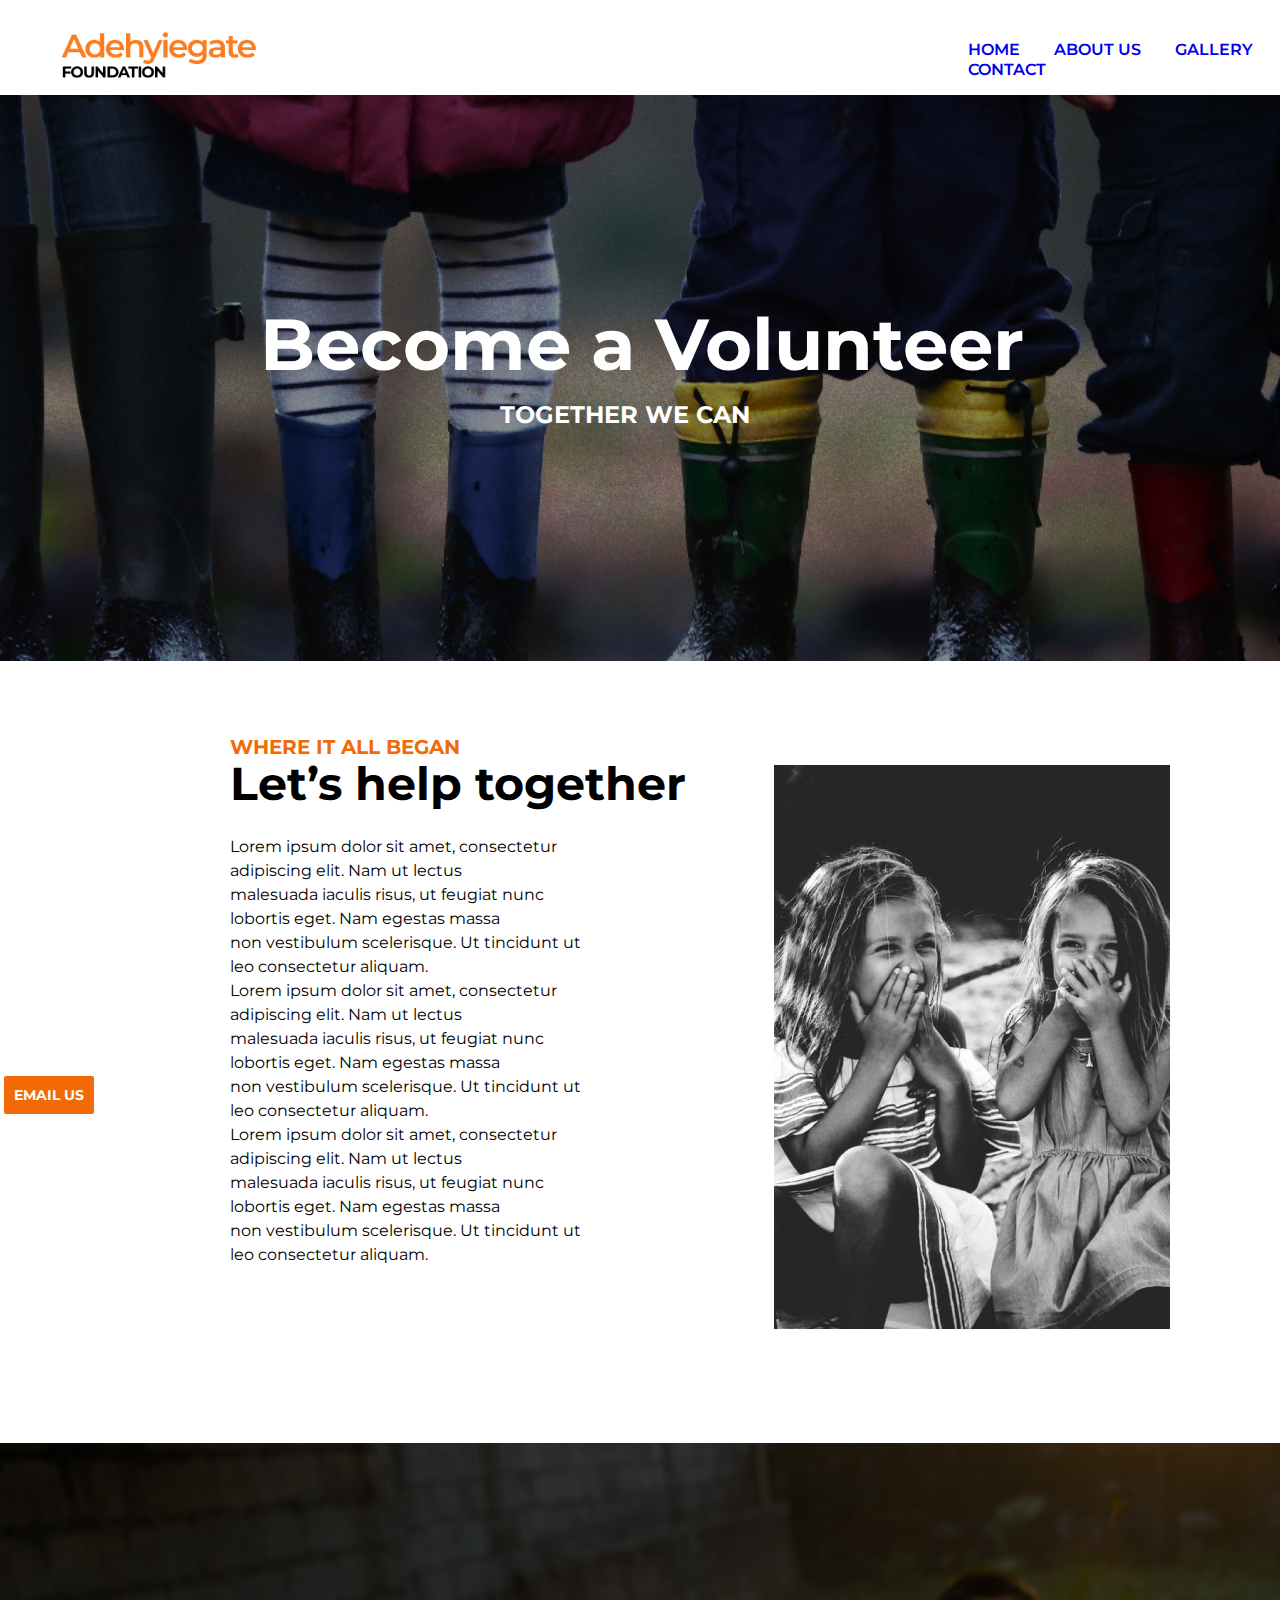
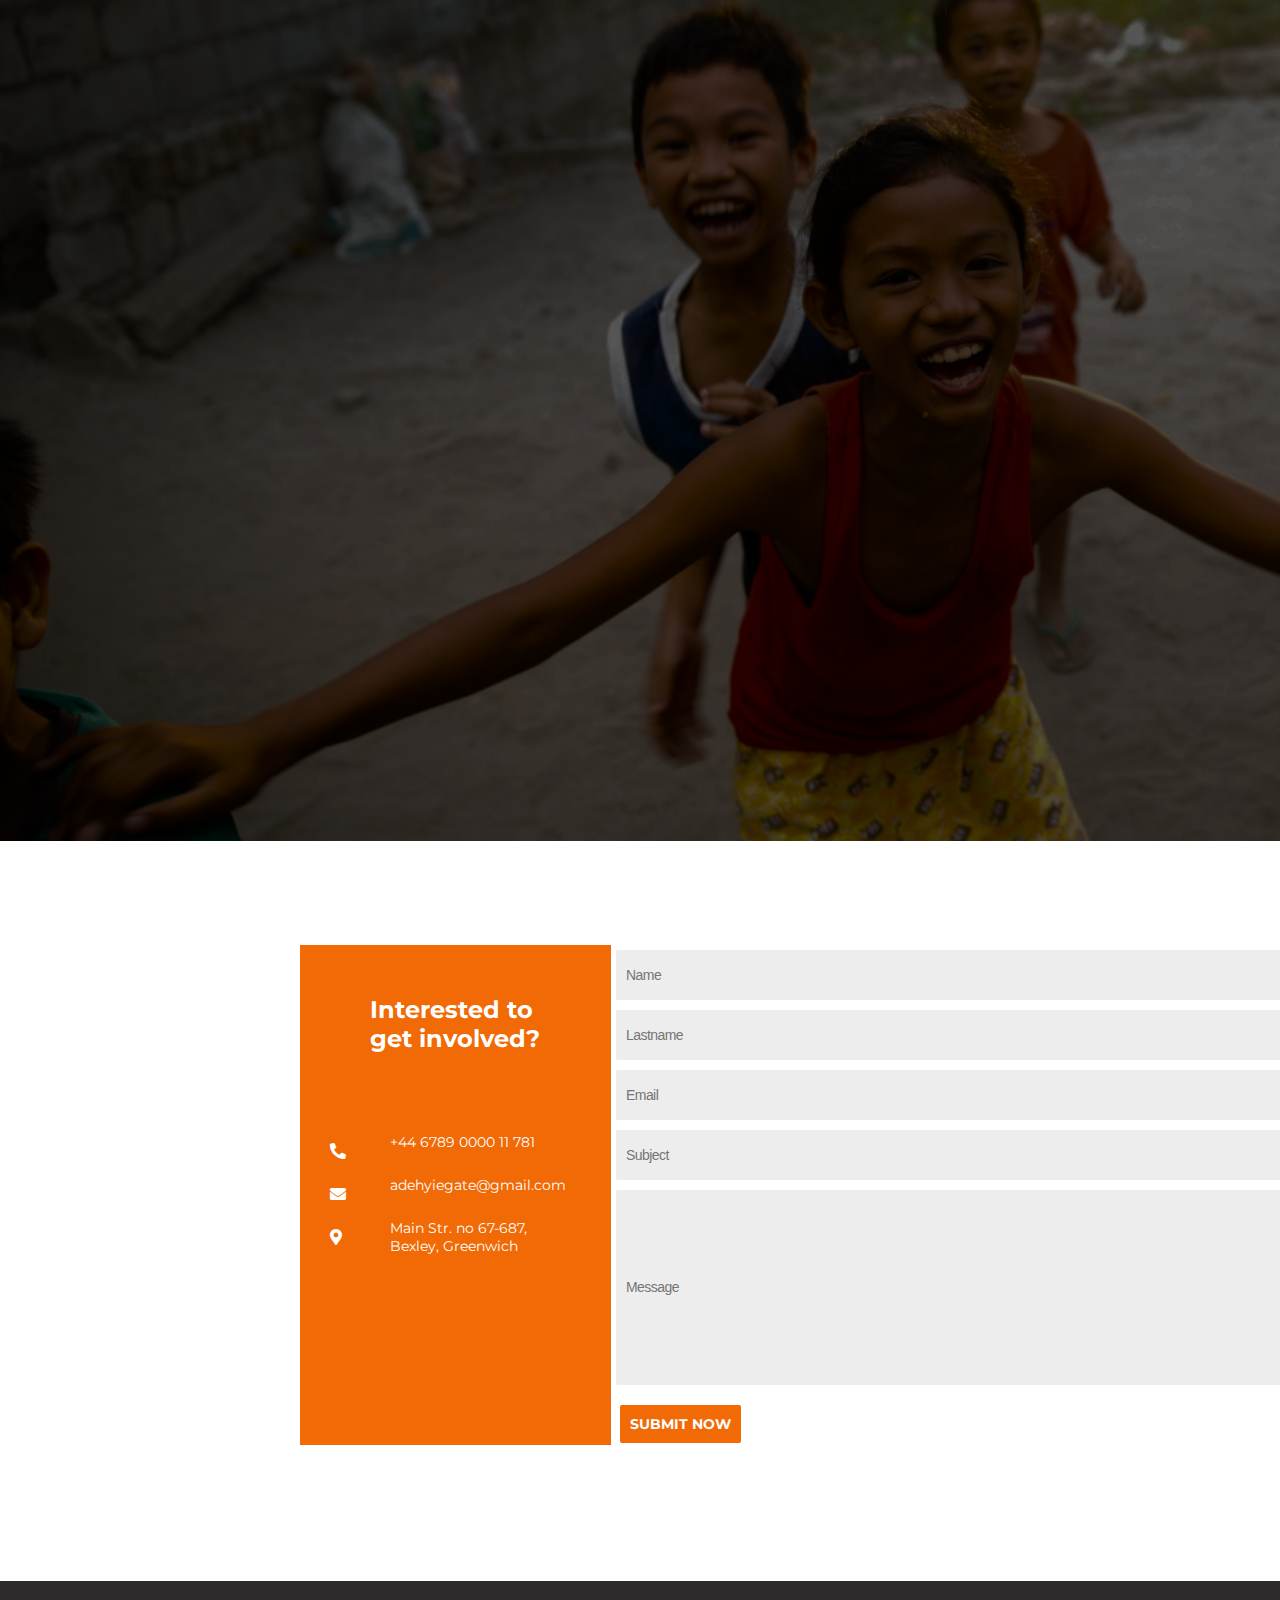
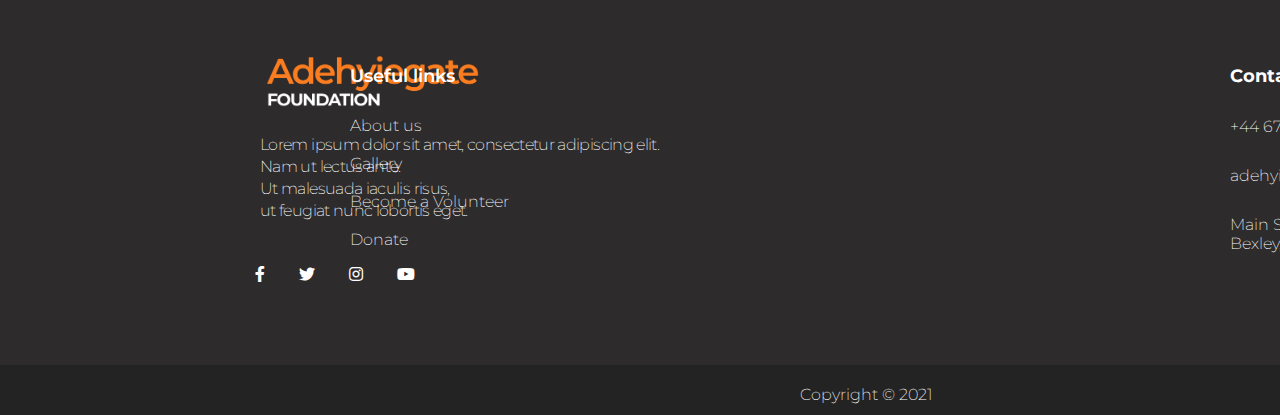
<file: volunteer.html>
<!DOCTYPE html>
<html lang="en">

<head>
    <meta http-equiv="Content-Type" content="text/html; charset=utf-8" />
    <meta name="description" content="" />
    <meta name="author" content="" />
    <meta name="viewport" content="user-scalable=no, initial-scale=1.0, maximum-scale=1.0, minimum-scale=1.0, width=device-width" />
    <title></title>
    <link href="css/style.css" rel="stylesheet" />
    <link rel="stylesheet" href="css/all.min.css">
    <link href="https://fonts.googleapis.com/css2?family=Montserrat:wght@200;400;500;600&display=swap" rel="stylesheet">
</head>

<body>
    <div id="header">
        <div class="header-logo">
            <img src="/images/AF LOGO.png" alt=""></img>
        </div>
        <div id="nav-bar">
            <!-- <i class="fas fa-bars"></i> -->
            <ul class="nav-bar-items">
                <a href="index.html">
                    <li>HOME</li>
                </a>
                <a href="about.html">
                    <li>ABOUT US</li>
                </a>
                <a href="gallery.html">
                    <li>GALLERY</li>
                </a>
                <a href="contact.html">
                    <li>CONTACT</li>
                </a>
            </ul>
        </div>
    </div>

    <div id="banner">
        <div class="volun-content">
            <h1>Become a Volunteer</h1>
            <p>TOGETHER WE CAN</p>
            <img src="/images/about cover.png" alt=""></img>
        </div>
    </div>
    <div id="volun-mid-section">
        <div class="volun-mid-section-text">
            <h1>WHERE IT ALL BEGAN</h1>
            <h2>Let’s help together</h2>
            <p>Lorem ipsum dolor sit amet, consectetur adipiscing elit. Nam ut lectus <br>malesuada iaculis risus, ut feugiat nunc lobortis eget. Nam egestas massa<br> non vestibulum scelerisque. Ut tincidunt ut leo consectetur aliquam.<br> Lorem ipsum dolor
                sit amet, consectetur adipiscing elit. Nam ut lectus <br>malesuada iaculis risus, ut feugiat nunc lobortis eget. Nam egestas massa<br> non vestibulum scelerisque. Ut tincidunt ut leo consectetur aliquam. <br>Lorem ipsum dolor sit amet,
                consectetur adipiscing elit. Nam ut lectus <br>malesuada iaculis risus, ut feugiat nunc lobortis eget. Nam egestas massa<br> non vestibulum scelerisque. Ut tincidunt ut leo consectetur aliquam.
            </p>
        </div>
        <div class="email-button">
            <a href="#email-form">EMAIL US</a>
        </div>
        <div class="volun-values-content">
            <img src="/images/value.png" alt="" />
        </div>
    </div>
    <div id="img">
        <div class="img-holder">
            <img src="/images/Group 1.png" alt="">
        </div>
    </div>
    <div id="email-form">
        <div class="email-form-content-1">
            <h1>Interested to<br>get involved?</h1>
            <i class="fas fa-phone-alt fa"></i>
            <p>+44 6789 0000 11 781</p>
            <i class="fas fa-envelope fa"></i>
            <p>adehyiegate@gmail.com</p>
            <i class="fas fa-map-marker-alt fa"></i>
            <p>Main Str. no 67-687,<br> Bexley, Greenwich</p>
        </div>
        <div class="email-form-content-2">
            <input type="text" name="name" id="" placeholder="Name">
            <input type="text" name="lastname" id="" placeholder="Lastname">
            <input type="text" name="email" id="" placeholder="Email">
            <input type="text" name="subject" id="" placeholder="Subject">
            <input type="textbox" name="message" id="" placeholder="Message" class="input">

        </div>
        <a href="" class="email-btn">SUBMIT NOW</a>
    </div>
    <div id="footer">
        <div class="footer-content">
            <img src="/images/AF LOGO 1.png" alt=""></img>
            <p>Lorem ipsum dolor sit amet, consectetur adipiscing elit.<br> Nam ut lectus ante.<br> Ut malesuada iaculis risus, <br>ut feugiat nunc lobortis eget.</p>
        </div>
        <div class="footer-social">
            <a href=""><i class="fab fa-facebook-f"></i></a>
            <a href=""><i class="fab fa-twitter"></i></a>
            <a href=""><i class="fab fa-instagram"></i></a>
            <a href=""><i class="fab fa-youtube"></i></a>
        </div>
        <div id="links">
            <h1>Useful links</h1>
            <ul class="link-items">
                <a href="about.html">
                    <li>About us</li>
                </a>
                <a href="gallery.html">
                    <li>Gallery</li>
                </a>
                <a href="volunteer.html">
                    <li>Become a Volunteer</li>
                </a>
                <a href="donate.html">
                    <li>Donate</li>
                </a>
            </ul>
        </div>
        <div id="contact">
            <h1>Contact</h1>
            <div class="contact-items">
                <p>+44 6789 0000 11 781</p>
                <p>adehyiegate@gmail.com</p>
                <p>Main Str. no 67-687,<br> Bexley, Greenwich</p>
            </div>
        </div>
        <div class="copyright">
            <h1>Copyright © 2021</h1>
        </div>
    </div>



</body>

</html>
</file>
<file: css/style.css>
* {
    margin: 0;
    padding: 0;
}

body {
    font-family: "Montserrat", Helvetica, sans-serif;
    background-color: #fff;
    position: relative;
    overflow-x: hidden;
}


/*HEADER*/

#header {
    display: flex;
    justify-content: center;
    background-color: #fff;
    height: 95px;
    position: fixed;
    z-index: 1000;
    width: 100%;
}

.header-logo {
    width: 1170px;
}

.header-logo img {
    width: 322px;
    height: 109px;
}

#nav-bar {
    display: flex;
    margin-top: 40px;
}

.nav-bar-items li {
    list-style: none;
    display: inline;
    margin-left: 30px;
    font-weight: 600;
    font-size: 16px;
    line-height: 20px;
}

.nav-bar-items a {
    text-decoration: none;
}

.nav-bar-items a:visited {
    color: #000;
}

.nav-bar-items a::before {
    color: #000;
}

.nav-bar-items li:hover {
    border-bottom: solid #F16A06;
    border-width: 5px;
}

.menu {
    display: hidden;
}


/*BANNER*/

#banner {
    display: flex;
    justify-content: center;
    margin-top: 0px;
}

.banner-content img {
    width: 1920px;
}

.banner-content h1 {
    position: absolute;
    align-items: center;
    text-align: center;
    margin-left: 600px;
    font-size: 72px;
    margin-top: 400px;
    color: #fff;
    font-weight: 800;
    line-height: 75px;
}

.banner-content p {
    position: absolute;
    align-items: center;
    text-align: center;
    font-size: 18px;
    margin-top: 560px;
    margin-left: 650px;
    color: #fff;
    font-weight: 400;
    line-height: 20px;
}


/*DONATE*/

.donate-content img {
    width: 1920px;
    padding-bottom: 100px;
}

.donate-content h1 {
    position: absolute;
    align-items: center;
    text-align: center;
    margin-left: 650px;
    font-size: 72px;
    margin-top: 350px;
    color: #fff;
    font-weight: 800;
    line-height: 75px;
}


/*ABOUT*/

.about-content img {
    width: 1920px;
}

.about-content h1 {
    position: absolute;
    align-items: center;
    text-align: center;
    margin-top: 300px;
    margin-left: 500px;
    font-size: 72px;
    color: #fff;
}

.about-content p {
    position: absolute;
    align-items: center;
    text-align: center;
    margin-top: 400px;
    margin-left: 900px;
    font-size: 24px;
    font-weight: bold;
    color: #fff;
}


/*GALLERY*/

.gallery-content img {
    width: 1920px;
}

.gallery-content h1 {
    position: absolute;
    align-items: center;
    text-align: center;
    margin-top: 300px;
    margin-left: 800px;
    font-size: 72px;
    color: #fff;
}

#gallery {
    display: flex;
    justify-content: center;
    margin-top: 50px;
}

.gallery-holder {
    margin-left: -160px;
    margin-right: -190px;
}

.gallery-holder img {
    margin-left: -20px;
}

#img {
    display: flex;
    padding-bottom: 100px;
}

.img-holder img {
    justify-content: center;
    width: 1920px;
}

#images {
    display: flex;
}

.images-holder {
    padding-top: 50px;
    padding-bottom: 50px;
    margin-top: -10px;
    margin-left: -10px;
    margin-right: -90px;
}

.images-holder img {
    margin-left: -10px;
}


/*CONTACT*/

.contact-content img {
    width: 1920px;
}

.contact-content h1 {
    position: absolute;
    align-items: center;
    text-align: center;
    margin-top: 300px;
    margin-left: 750px;
    font-size: 72px;
    color: #fff;
}

.contact-content p {
    position: absolute;
    align-items: center;
    text-align: center;
    margin-top: 400px;
    margin-left: 870px;
    font-size: 24px;
    font-weight: bold;
    color: #fff;
}


/*VOLUNTEER*/

.volun-content img {
    width: 1920px;
}

.volun-content h1 {
    position: absolute;
    align-items: center;
    text-align: center;
    margin-top: 300px;
    margin-left: 580px;
    font-size: 72px;
    color: #fff;
}

.volun-content p {
    position: absolute;
    align-items: center;
    text-align: center;
    margin-top: 400px;
    margin-left: 820px;
    font-size: 24px;
    font-weight: bold;
    color: #fff;
}


/*MID-SECTION*/

#mid-banner {
    display: flex;
}

.box-1 {
    position: absolute;
    margin-top: -4px;
    background-color: #F16A06;
    width: 400px;
    height: 240px;
}

.box-1 h1 {
    font-weight: bold;
    font-size: 24px;
    line-height: 30px;
    letter-spacing: -0.04em;
    color: #FFFFFF;
    margin-left: 50px;
    margin-top: 60px;
}

.box-1 h2 {
    font-weight: 400;
    font-size: 18px;
    line-height: 22px;
    margin-left: 50px;
    margin-top: 30px;
}

.box-1 a {
    text-decoration: none;
    color: #fff;
}

.box-2 {
    position: absolute;
    margin-top: -4px;
    background-color: #2D2B2B;
    width: 400px;
    height: 240px;
    margin-left: 400px;
}

.box-2 h1 {
    font-weight: bold;
    font-size: 24px;
    line-height: 30px;
    letter-spacing: -0.04em;
    color: #FFFFFF;
    margin-left: 50px;
    margin-top: 60px;
}

.box-2 h2 {
    font-weight: 400;
    font-size: 18px;
    line-height: 22px;
    margin-left: 50px;
    margin-top: 30px;
}

.box-2 a {
    text-decoration: none;
    color: #fff;
}

.box-3 {
    position: absolute;
    margin-top: -4px;
    float: right;
    margin-left: 800px;
}

.fas {
    margin-left: 10px;
}

#mid-section {
    display: flex;
    background: url(/images/mid_bg.png) no-repeat;
    margin-top: 200px;
    padding-bottom: 60px;
}

.mid-section-content img {
    margin-top: 50px;
    margin-left: 1000px;
    padding: 20px;
}

.mid-section-text {
    position: absolute;
    top: 1600px;
}

.mid-section-text h1 {
    font-weight: 600;
    font-size: 48px;
    line-height: 59px;
    text-align: center;
    margin-left: 94px;
    color: #fff;
}

.mid-section-text p {
    position: absolute;
    font-size: 18px;
    font-weight: 200;
    line-height: 25px;
    letter-spacing: -0.04em;
    color: #fff;
    margin-left: 94px;
    margin-top: 40px;
}


/*BUTTON*/

.read-more-button {
    margin-top: 430px;
    margin-left: 94px;
    position: absolute;
    background-color: #F16A06;
    padding: 15px;
    width: 120px;
    border-radius: 2px;
}

.read-more-button a {
    margin-left: 14px;
    text-decoration: none;
    color: #fff;
    font-size: 14px;
    font-weight: bold;
}


/*ABOUT MIDSECTION*/

#about-mid-section {
    display: flex;
    background: url(/images/director.png) no-repeat;
    margin-top: -10px;
    background-size: 1920px;
}

.about-mid-section-content img {
    margin-left: 1000px;
    padding: 20px;
}

.about-mid-section-text h1 {
    margin-left: -1200px;
    margin-top: 40px;
    font-size: 20px;
    font-weight: bold;
    color: #F16A06;
}

.about-mid-section-text p {
    margin-left: -1200px;
    margin-right: 1000px;
    margin-top: 20px;
    font-size: 18px;
    line-height: 25px;
    letter-spacing: -0.04em;
}

.about-mid-section-text h2 {
    margin-left: -1200px;
    font-size: 46px;
}


/*VOLUNTEER MIDSECTION*/

#volun-mid-section {
    display: flex;
    margin-top: -10px;
    padding: 30px;
}

.volun-mid-section-text h1 {
    position: absolute;
    margin-top: 50px;
    margin-left: 200px;
    font-size: 20px;
    font-weight: bold;
    color: #F16A06;
}

.volun-mid-section-text h2 {
    position: absolute;
    font-size: 46px;
    margin-top: 70px;
    margin-left: 200px;
    font-weight: bold;
}

.volun-mid-section-text p {
    margin-top: 150px;
    margin-left: 200px;
    line-height: 24px;
}

.email-button {
    margin-top: 400px;
}

.email-button a {
    margin-left: -590px;
    text-decoration: none;
    color: #fff;
    background-color: #F16A06;
    padding: 10px;
    border-radius: 2px;
    font-size: 14px;
    font-weight: bold;
}

#volunteer {
    display: flex;
    padding-bottom: 90px;
}

.volunteer-content {
    justify-content: center;
    margin: auto;
    padding: 90px;
}

.volunteer-content h1 {
    font-size: 46px;
}

.volunteer-content p {
    text-align: center;
    margin-top: 10px;
    font-size: 18px;
}

.button {
    margin-top: 240px;
}

.button a {
    text-decoration: none;
    margin-left: -960px;
    background-color: #F16A06;
    color: #fff;
    font-size: 14px;
    font-weight: bold;
    padding: 15px;
    border-radius: 2px;
}

.volun-values-content img {
    padding: 80px;
    margin-left: 100px;
}


/*VALUES*/

#values {
    display: flex;
}

.values-content img {
    padding: 80px;
    margin-left: 300px;
}

.values-content-text h1 {
    position: absolute;
    margin-top: 150px;
    margin-left: 90px;
    font-size: 54px;
    font-weight: bold;
}

.values-content-text-1 h1 {
    margin-top: 250px;
    margin-left: 90px;
    font-size: 24px;
    color: #F16A06;
}

.values-content-text-1 p {
    margin-top: 10px;
    margin-left: 90px;
}

.values-content-text-2 h1 {
    margin-top: 400px;
    margin-left: -630px;
    font-size: 24px;
    color: #F16A06;
}

.values-content-text-2 p {
    margin-top: 10px;
    margin-left: -630px;
}

#story {
    display: flex;
    background: url(/images/whoweare.png) no-repeat;
    background-size: 1920px;
    height: 400px;
}

.story-content h1 {
    position: absolute;
    margin-top: 60px;
    margin-left: 300px;
    font-size: 20px;
    font-weight: bold;
    color: #F16A06;
}

.story-content h2 {
    position: absolute;
    margin-top: 90px;
    margin-left: 300px;
    font-size: 42px;
}

.story-content-text-1 {
    margin-top: 180px;
    margin-left: 300px;
}

.story-content-text-2 {
    margin-top: 160px;
    margin-left: 150px;
}


/*CONTACT*/

#contact-card {
    background-color: #2D2B2B;
}

.contact-card-content {
    display: flex;
    justify-content: space-between;
    padding: 100px;
    margin-top: -40px;
}

.phone-content {
    color: #fff;
    margin-left: 60px;
}

.fa-phone-alt {
    font-size: 3em;
    margin: 10px;
}

.phone-content h1 {
    font-size: 32x;
    margin: 10px;
}

.phone-content p {
    font-size: 14px;
    font-weight: normal;
    margin: 10px;
}

.phone-content h2 {
    font-size: 14px;
    margin: 10px;
}

.email-content {
    color: #fff;
}

.fa-envelope {
    font-size: 3em;
    margin: 10px;
}

.email-content h1 {
    font-size: 32x;
    margin: 10px;
}

.email-content p {
    font-size: 14px;
    font-weight: normal;
    margin: 10px;
}

.email-content h2 {
    font-size: 14px;
    margin: 10px;
}

.location-content {
    color: #fff;
    margin-right: 90px;
}

.fa-map-marker-alt {
    font-size: 3em;
    margin: 10px;
}

.location-content h1 {
    font-size: 32x;
    margin: 10px;
}

.location-content p {
    font-size: 14px;
    font-weight: normal;
    margin: 10px;
}

.location-content h2 {
    font-size: 14px;
    margin: 10px;
}


/*EMAIL*/

#email-form {
    display: flex;
    padding-bottom: 140px;
}

.email-form-content-1 {
    justify-content: center;
    margin-left: 300px;
    background-color: #F16A06;
    padding: 20px;
    width: 300px;
    height: 460px;
    color: #fff;
}

.email-form-content-1 h1 {
    font-size: 24px;
    margin-top: 30px;
    margin-left: 50px;
    margin-bottom: 80px;
}

.email-form-content-1 p {
    font-size: 14px;
    margin: 25px;
    margin-left: 70px;
}

.fa {
    font-size: 1em;
    position: absolute;
}

.email-btn {
    position: absolute;
    margin-top: 460px;
    margin-left: 620px;
    text-decoration: none;
    color: #fff;
    background-color: #F16A06;
    padding: 10px;
    font-size: 14px;
    font-weight: bold;
    border-radius: 2px;
}


/*FORM*/

#form {
    display: flex;
    padding: 70px;
}

.form-controls {
    display: flex;
    flex-direction: column;
    position: absolute;
    margin: 100px 0px 0px 420px;
    padding: 10px;
}

input[type="text"] {
    width: 700px;
    height: 30px;
    margin: 5px;
    padding: 10px;
    background-color: #EDEDED;
    border: none;
    border-radius: 2px;
    font-style: normal;
    font-weight: normal;
    font-size: 14px;
    line-height: 17px;
    letter-spacing: -0.04em;
    color: #474545;
}

input[type="textbox"] {
    width: 700px;
    height: 175px;
    margin: 5px;
    padding: 10px;
    background-color: #EDEDED;
    border: none;
    border-radius: 2px;
    font-style: normal;
    font-weight: normal;
    font-size: 14px;
    line-height: 17px;
    letter-spacing: -0.04em;
    color: #474545;
}

.submit-btn {
    margin-left: 5px;
    background-color: #F16A06;
    border-radius: 2px;
    width: 705px;
    height: 20px;
    padding: 8px;
    text-decoration: none;
    color: #fff;
    text-align: center;
    font-style: normal;
    font-weight: bold;
    font-size: 14px;
    line-height: 17px;
}

#map {
    display: flex;
}

.map-holder {
    margin-top: 500px;
}


/*FOOTER*/

#footer {
    display: flex;
}

.form-heading {
    margin: auto;
}

.form-heading p {
    text-align: center;
}

.footer-content {
    width: 1920px;
    height: 400px;
    background-color: #2D2B2B;
    margin-top: -4px;
}

.footer-content img {
    width: 350px;
    height: 119px;
    margin-top: 40px;
    margin-left: 200px;
}

.footer-content p {
    color: #fff;
    margin-left: 260px;
    font-weight: 200;
    font-size: 16px;
    line-height: 22px;
    letter-spacing: -0.04em;
    margin-top: -10px;
}

.footer-social {
    position: absolute;
    margin-top: 280px;
    margin-left: 240px;
}

.footer-social a {
    text-decoration: none;
    color: #fff;
    margin: 15px;
}

#links h1 {
    margin-top: 80px;
    margin-left: -930px;
    font-size: 18px;
    font-weight: 600;
    color: #fff;
}

.link-items {
    list-style: none;
    position: absolute;
    margin-left: -930px;
    margin-top: 10px;
}

.link-items a {
    text-decoration: none;
    color: #fff;
    font-weight: 200;
    margin: 20px;
}

#contact-links h1 {
    margin-top: 80px;
    margin-left: -1100px;
    font-size: 18px;
    font-weight: 600;
    color: #fff;
}

.contact-link-items {
    list-style: none;
    position: absolute;
    margin-left: -1100px;
    margin-top: 10px;
}

.contact-link-items a {
    text-decoration: none;
    color: #fff;
    font-weight: 200;
    margin: 20px;
}

#contact h1 {
    margin-left: 30px;
    font-size: 18px;
    color: #fff;
}

#contact {
    position: absolute;
    margin-left: 1200px;
    margin-top: 80px;
}

.contact-items p {
    margin: 30px;
    color: #fff;
    font-weight: 200;
}

.copyright {
    position: absolute;
    background-color: #242323;
    width: 1920px;
    height: 50px;
    margin-top: 380px;
}

.copyright h1 {
    position: absolute;
    font-size: 16px;
    font-weight: 200;
    margin-top: 20px;
    margin-left: 800px;
    color: #fff;
}


/* Smartphones (portrait and landscape) ----------- */

@media only screen and (min-device-width: 320px) and (max-device-width: 480px) {
    /* Header */
    #header {
        display: flex;
        justify-content: center;
        background-color: #fff;
        height: 200px;
        position: fixed;
        z-index: 1000;
        width: 100%;
        flex-direction: column;
    }
    .header-logo {
        margin-left: 100px;
    }
    .header-logo img {
        width: 200px;
        height: 65px;
    }
    #banner {
        display: flex;
        justify-content: center;
        margin-top: 0px;
    }
    .banner-content h1 {
        display: none;
    }
    .banner-content p {
        display: none;
    }
    .box-1 h1 {
        font-weight: bold;
        font-size: 24px;
        line-height: 30px;
        letter-spacing: -0.04em;
        color: #FFFFFF;
        margin-left: 20px;
        margin-top: 60px;
    }
    .box-1 h2 {
        font-weight: 400;
        font-size: 18px;
        line-height: 22px;
        margin-left: 20px;
        margin-top: 30px;
    }
}
</file>
